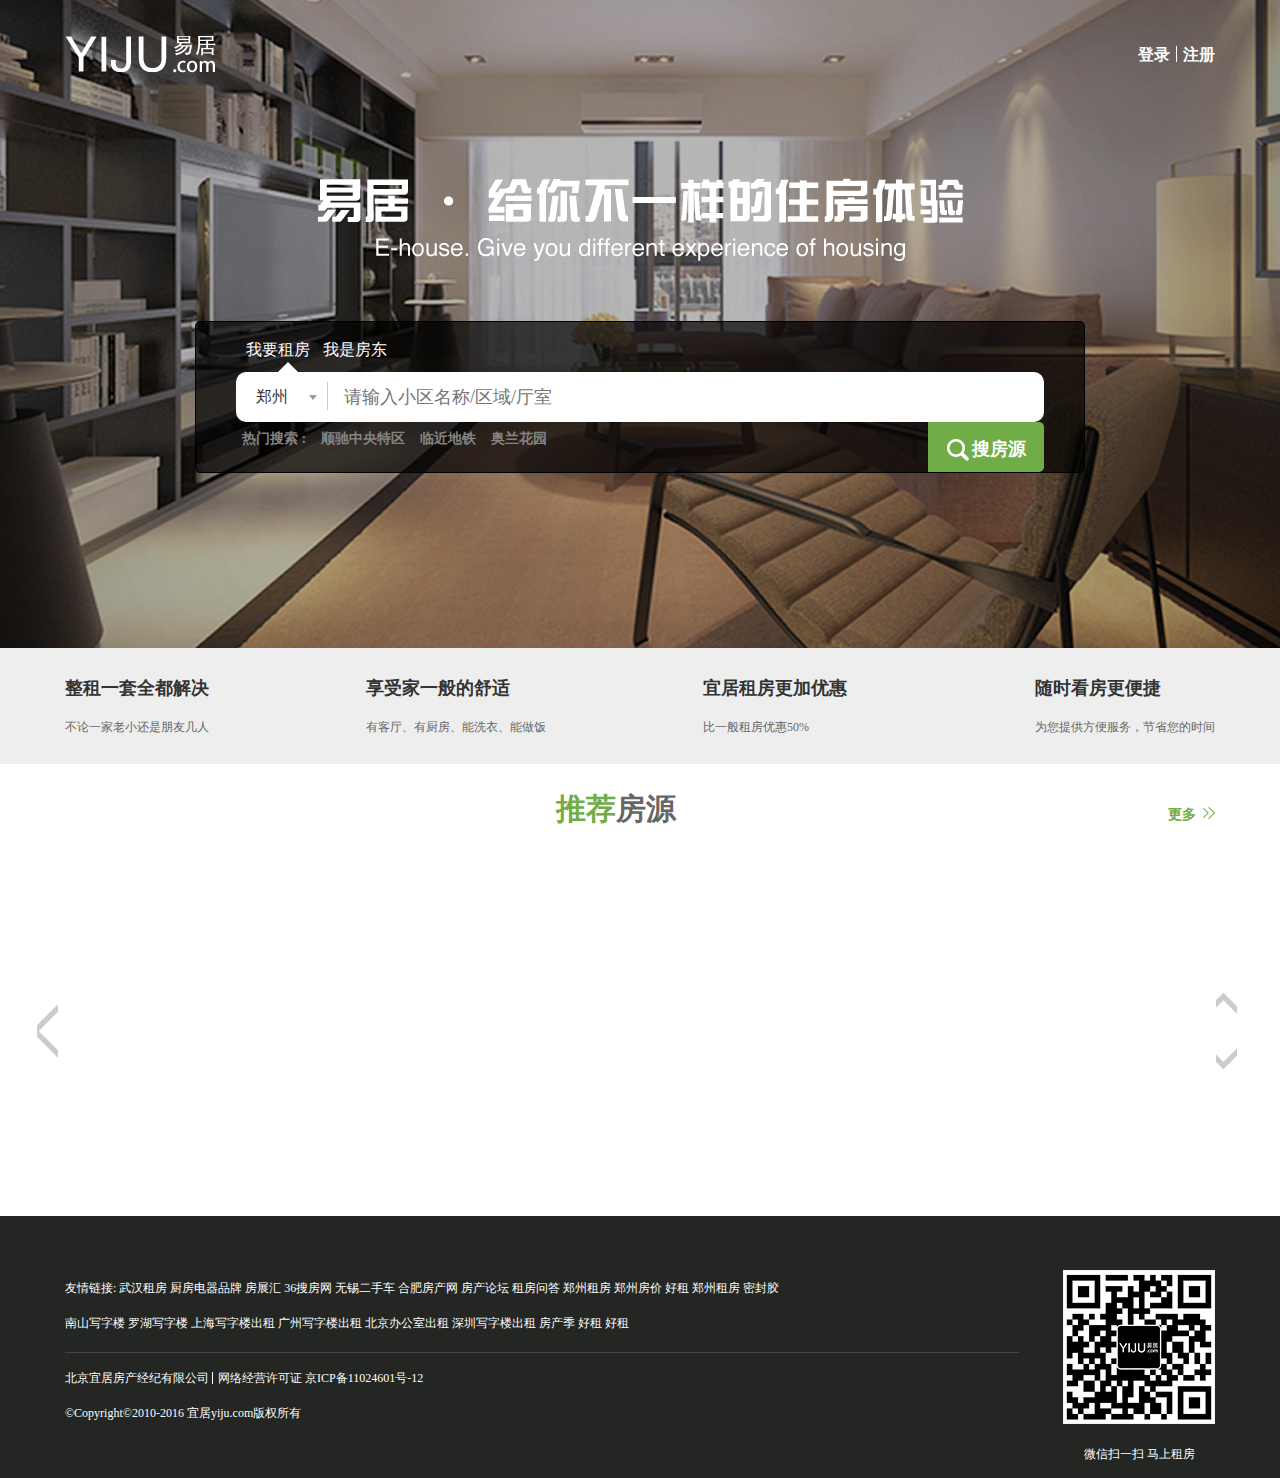
<file: yiju1.0-xiu/index.html>
<!DOCTYPE html>
<html>
<head>
    <meta charset="UTF-8">
    <title>yiju</title>
    <link rel="stylesheet" href="css/yiju-first.css">
    <link rel="stylesheet" href="css/common.css">



</head>
<body>
<div class="top">
    <div class="wrap">
        <div class="wrap-top f-clear">
            <i></i>
            <div class="wrap-top-r">
                <!--登录页面的跳转-->
                <a href="http://192.168.0.129/yiju1.0-xiu/register.html">登录</a>
                <s></s>

                <!--注册页面的跳转-->
                <a href="http://192.168.0.129/yiju1.0-xiu/login.html">注册</a>
            </div>
        </div>
        <div class="wrap-middle"></div>
        <div class="wrap-bottom">
            <div class="wrap-bottom-w">
                <div class="wrap-bottom-l ">
                    <a href="###" id="need">我要租房</a>
                    <a href="###" id="peed">我是房东</a>
                </div>
                <div id="rent">
                    <div class="sanjiao"></div>
                    <div class="wrap-bottom-m f-clear">

                        <div id="la">
                            <div id="pox">
                                <div id="shown">
                                    <span>郑州</span>
                                    <i></i>
                                </div>
                                <!--<div id="hidden">
                                    <p>许昌</p>
                                    <p>新乡</p>
                                    <p>洛阳</p>
                                    <p>开封</p>
                                    <p>新密</p>
                                </div>-->

                                <!--修改之后-->
                                <div id="hidden">
                                    <ul class="tit">
                                        <li class="city-first"><a href="###">热门城市</a></li>
                                        <li><a href="###">BCDFGF</a></li>
                                        <li><a href="###">JLNQST</a></li>
                                        <li id="city-last"><a href="###">WXYZ</a></li>
                                    </ul>
                                    <ul class="city">
                                        <li><a href="###">北京</a></li>
                                        <li><a href="###">上海</a></li>
                                        <li><a href="###">广州</a></li>
                                        <li><a href="###">深圳</a></li>
                                    </ul>
                                    <ul class="city">
                                        <li><a href="###">郑州</a></li>
                                        <li><a href="###">杭州</a></li>
                                    </ul>
                                </div>
                             </div>

                       </div>

                        <s></s>
                        <input type="text" value="" placeholder="请输入小区名称/区域/厅室"/>
                        <button class="but">
                            <i></i>
                            <a href="###">搜房源</a>
                        </button>
                    </div>
                </div>


                <div id="host">
                    <p class="green-sanjiao"></p>
                    <div class="green-block">
                        <a href="http://192.168.0.129/yiju1.0-xiu/yiju-rental.html">免费发布房源</a>
                    </div>
                </div>





                <div class="wrap-bottom-d">
                    <a href="###">热门搜索 :</a>
                    <a href="###">顺驰中央特区</a>
                    <a href="###">临近地铁</a>
                    <a href="###">奥兰花园</a>
                </div>
            </div>
        </div>
    </div>
</div>
<div class="middle">
    <div class="middle-wrap f-clear">
        <div class="middle-l common-block">
            <p class="common-topword">整租一套全都解决</p>
            <p>不论一家老小还是朋友几人</p>
        </div>
        <div class="middle-m common-block">
            <p class="common-topword">享受家一般的舒适</p>
            <p>有客厅、有厨房、能洗衣、能做饭</p>
        </div>
        <div class="middle-t common-block">
            <p class="common-topword">宜居租房更加优惠</p>
            <p>比一般租房优惠50%</p>
        </div>
        <div class="middle-r common-block">
            <p class="common-topword">随时看房更便捷</p>
            <p>为您提供方便服务，节省您的时间</p>
        </div>

    </div>
</div>
<div class="recommend f-clear">
    <div><span>推荐</span>房源
        <s class="more">
            <p>更多</p>
            <a href="http://192.168.0.129/yiju1.0-xiu/yiju-selection.html"></a>
        </s>
    </div>
</div>
<!--轮播-->
<div class="img-show">
    <div class="img-show-wrap f-clear">

        <!--左右按钮-->
        <span class="zuo"><p><a href="###">◇</a></p></span>
        <!--左右按钮-->
        <div id="banner">
            <ul class="img-wrap f-clear">


                <!--在js中插入标签之后HTML中的这些就可省略掉-->
              <!--  <li class="tu">
                    <div class="img-l pot img-common">
                        &lt;!&ndash;<i></i>&ndash;&gt;
                        <img src="img/shou-l.png" alt="" >

                        <p>顺驰中央特区</p>
                        <div>3室 2厅 1厨 1卫
                            <span>2850</span> 元/月

                        </div>

                    </div>
                </li>
                <li class="tu">
                    <div class="img-m pot img-common">

                        &lt;!&ndash;<i></i>&ndash;&gt;
                        &lt;!&ndash;换用img标签&ndash;&gt;
                        <img src="img/shou-m.png" alt="">
                        <p>顺驰中央特区</p>
                        <div>3室 2厅 1厨 1卫
                            <span>2850</span>
                            元/月
                        </div>

                    </div>
                </li>
                <li class="tu">
                    <div class="img-ml pot img-common" >

                        &lt;!&ndash;<i></i>&ndash;&gt;

                        <img src="img/shou-m1.png" alt="">
                        <p>顺驰中央特区</p>
                        <div>3室 2厅 1厨 1卫
                            <span>2850</span>
                            元/月
                        </div>


                    </div>
                </li>
                <li class="tu">
                    <div class="img-r pot img-common">

                       &lt;!&ndash; <i></i>&ndash;&gt;
                        <img src="img/shou-r.png" alt="">
                        <p>顺驰中央特区</p>
                        <div>3室 2厅 1厨 1卫
                            <span>2850</span>
                            元/月
                        </div>


                    </div>
                </li>

                <li class="tu">
                    <div class="img-l pot img-common">
                        &lt;!&ndash;<i></i>&ndash;&gt;
                        <img src="img/shou-l.png" alt="" >

                        <p>顺驰中央特区</p>
                        <div>3室 2厅 1厨 1卫
                            <span>2850</span> 元/月

                        </div>

                    </div>
                </li>
                <li class="tu">
                    <div class="img-m pot img-common">

                        &lt;!&ndash;<i></i>&ndash;&gt;
                        &lt;!&ndash;换用img标签&ndash;&gt;
                        <img src="img/shou-m.png" alt="">
                        <p>顺驰中央特区</p>
                        <div>3室 2厅 1厨 1卫
                            <span>2850</span>
                            元/月
                        </div>

                    </div>
                </li>
                <li class="tu">
                    <div class="img-ml pot img-common" >

                        &lt;!&ndash;<i></i>&ndash;&gt;

                        <img src="img/shou-m1.png" alt="">
                        <p>顺驰中央特区</p>
                        <div>3室 2厅 1厨 1卫
                            <span>2850</span>
                            元/月
                        </div>


                    </div>
                </li>
                <li class="tu">
                    <div class="img-r pot img-common">

                        &lt;!&ndash; <i></i>&ndash;&gt;
                        <img src="img/shou-r.png" alt="">
                        <p>顺驰中央特区</p>
                        <div>3室 2厅 1厨 1卫
                            <span>2850</span>
                            元/月
                        </div>


                    </div>
                </li>
                <li class="tu">
                    <div class="img-l pot img-common">
                        &lt;!&ndash;<i></i>&ndash;&gt;
                        <img src="img/shou-l.png" alt="" >

                        <p>顺驰中央特区</p>
                        <div>3室 2厅 1厨 1卫
                            <span>2850</span> 元/月

                        </div>

                    </div>
                </li>-->

             <!--   <li class="tu">
                    <div class="img-m pot img-common">

                        <i></i>

                        <img src="img/shou-m.png" alt="">
                        <p>顺驰中央特区</p>
                        <div>3室 2厅 1厨 1卫
                            <span>2850</span>
                            元/月
                        </div>

                    </div>
                </li>-->


            </ul>
        </div>
        <!--左右按钮-->
        <span class="you"><p><a href="###">◇</a></p></span>
        <!--左右按钮-->
    </div>
</div>
<!--轮播-->


<div class="bottom">
    <div class="bottom-wrap f-clear">
        <div class="bottom-l">
            <p class="friendship">
                <a href="###">友情链接:</a>
                <a href="###">武汉租房</a>
                <a href="###">厨房电器品牌</a>
                <a href="###">房展汇</a>
                <a href="###">36搜房网</a>
                <a href="###">无锡二手车</a>
                <a href="###">合肥房产网</a>
                <a href="###">房产论坛</a>
                <a href="###">租房问答</a>
                <a href="###">郑州租房</a>
                <a href="###">郑州房价</a>
                <a href="###">好租</a>
                <a href="###">郑州租房</a>
                <a href="###">密封胶</a>
            </p>
            <p class="friendship">
                <a href="###">南山写字楼</a>
                <a href="###">罗湖写字楼</a>
                <a href="###">上海写字楼出租</a>
                <a href="###">广州写字楼出租</a>
                <a href="###">北京办公室出租</a>
                <a href="###">深圳写字楼出租</a>
                <a href="###">房产季</a>
                <a href="###">好租</a>
                <a href="###">好租</a>
            </p>
            <s></s>
            <p class="friendship company">
                <a href="###">北京宜居房产经纪有限公司</a>
                <u></u>
                <a href="###">网络经营许可证 京ICP备11024601号-12</a>
            </p>
            <p class="friendship">
                <a href="###">©Copyright©2010-2016 宜居yiju.com版权所有</a>
            </p>
        </div>
        <div class="bottom-r">
         <!--   <i></i>-->
            <img src="img/二维码.png" alt="">
            <p>微信扫一扫 马上租房</p>
        </div>
    </div>
</div>





<script type="text/javascript" src="jquery库1.8.0%20.js"></script>
<script type="text/javascript" src="carousel.js"></script>
<script type="text/javascript" src="js/yiju-first.js"></script>
</body>
</html>
</file>
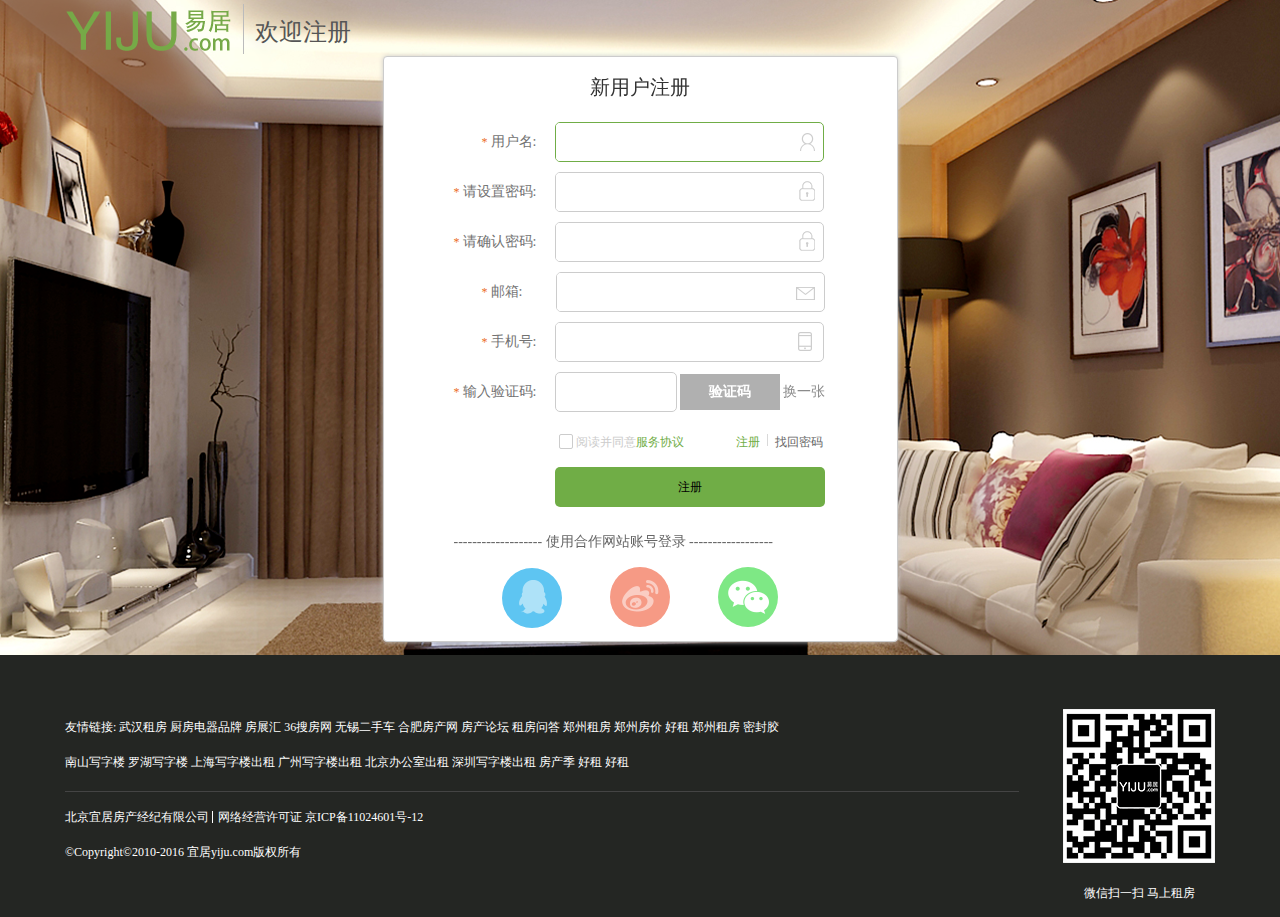
<file: yiju1.0-xiu/login.html>
<!DOCTYPE html>
<html>
<head>
    <meta charset="UTF-8">
    <title>login</title>
    <link rel="stylesheet" href="css/login.css">
    <link rel="stylesheet" href="css/common.css">
</head>
<body>


<div class="title">

    <div class="title-bg">


        <div class="title-center">
            <p class="title-top">
                <a href="###"></a>
                <s></s>
                <strong>欢迎注册</strong>
            </p>


<!--表单-->

            <form>
                <div class="popups">
                    <p class="user">新用户注册</p>
                    <ul class="user-name f-clear">
                        <li class="user-content">
                            <u>*</u>
                            <s>用户名:</s>
                        </li>
                        <li class="write-common">
                            <input type="text" name="lname" class="input-1" autocomplete="off" value="">
                            <i></i>
                        </li>
                    </ul>
                    <ul class="password  f-clear">
                        <li class="password-content">
                            <u>*</u>
                            <s>请设置密码:</s>
                        </li>
                        <li class="write-common">
                            <input type="password" class="input-2" name="lpassword" autocomplete="off" value="">
                            <i></i>
                        </li>
                    </ul>
                    <ul class="password  f-clear">
                        <li class="password-content">
                            <u>*</u>
                            <s>请确认密码:</s>
                        </li>
                        <li class="write-common change-color">
                            <input type="password" class="input-3" value="">
                            <i></i>
                        </li>
                    </ul>
                    <ul class="user-name f-clear">
                        <li class="user-content mail">
                            <u>*</u>
                            <s>邮箱:</s>
                        </li>
                        <li class="write-common">
                            <input type="text" class="input-4" name="lemail" value="">
                            <i id="mailbox"></i>
                        </li>
                    </ul>
                    <ul class="user-name f-clear">
                        <li class="user-content">
                            <u>*</u>
                            <s>手机号:</s>
                        </li>
                        <li class="write-common ">
                            <input type="text" class="input-5" name="lphone" value="">
                            <i id="phone"></i>
                        </li>
                    </ul>

                    <ul class="code">
                        <li class="password-content">
                            <u>*</u>
                            <s>输入验证码:</s>
                        </li>
                        <input type="text">
                        <b>验证码</b>
                        <a href="###">换一张</a>
                    </ul>
                    <ul class="agree f-clear">
                        <li class="blank">
                            <!-- <u>*</u>
                             <s>输入验证码:</s>-->
                        </li>
                        <li class="agree-text">
                            <i class=""><p></p></i>
                            <s>阅读并同意<span>服务协议</span></s>

                        </li>
                        <li class="again">
                            <a class="green" href="###">注册</a>
                            <s></s>
                            <a href="###">找回密码</a>
                        </li>
                    </ul>
                    <ul class="sub f-clear">
                        <li class="blank">
                            <!-- <u>*</u>
                             <s>输入验证码:</s>-->
                        </li>
                        <li>
                            <!--<button class="submit"><a href="###">注册</a></button>-->
                            <input type="button" class="submit" value="注册">
                        </li>

                    </ul>
                    <ul class="dashed">
                        <p>------------------- 使用合作网站账号登录 ------------------</p>
                    </ul>
                    <p class="medium">
                        <a class="qq" href="###"><i></i></a>
                        <a class="Sina" href="###"><i></i></a>
                        <a class="WeChat" href="###"><i></i></a>
                    </p>
                </div>

            </form>
        </div>


    </div>
</div>

<div class="bottom">
    <div class="bottom-wrap f-clear">
        <div class="bottom-l">
            <p class="friendship">
                <a href="###">友情链接:</a>
                <a href="###">武汉租房</a>
                <a href="###">厨房电器品牌</a>
                <a href="###">房展汇</a>
                <a href="###">36搜房网</a>
                <a href="###">无锡二手车</a>
                <a href="###">合肥房产网</a>
                <a href="###">房产论坛</a>
                <a href="###">租房问答</a>
                <a href="###">郑州租房</a>
                <a href="###">郑州房价</a>
                <a href="###">好租</a>
                <a href="###">郑州租房</a>
                <a href="###">密封胶</a>
            </p>
            <p class="friendship">
                <a href="###">南山写字楼</a>
                <a href="###">罗湖写字楼</a>
                <a href="###">上海写字楼出租</a>
                <a href="###">广州写字楼出租</a>
                <a href="###">北京办公室出租</a>
                <a href="###">深圳写字楼出租</a>
                <a href="###">房产季</a>
                <a href="###">好租</a>
                <a href="###">好租</a>
            </p>
            <s></s>
            <p class="friendship company">
                <a href="###">北京宜居房产经纪有限公司</a>
                <u></u>
                <a href="###">网络经营许可证 京ICP备11024601号-12</a>
            </p>
            <p class="friendship">
                <a href="###">©Copyright©2010-2016 宜居yiju.com版权所有</a>
            </p>
        </div>
        <div class="bottom-r">
            <!--   <i></i>-->
            <img src="img/二维码.png" alt="">
            <p>微信扫一扫 马上租房</p>
        </div>
    </div>
</div>

<!--弹出窗-->


<div class="overlay"></div>


    <div class="pop">
        <p>
            <a href="###" class="cha">×</a>
        </p>

        <p class="juzhong">
            <s></s>
            <em>恭喜您注册成功！</em>
        </p>

        <p class="juzhong">

            <!--a标签里面的href里面一定要写###，否则他会自己刷新页面-->
            <a href="###">马上登录</a>
            <a href="###"> >> </a>
        </p>


</div>




<script type="text/javascript" src="jquery库1.8.0%20.js"></script>
<script type="text/javascript" src="carousel.js"></script>
<script type="text/javascript" src="js/login.js"></script>
</body>
</html>
</file>
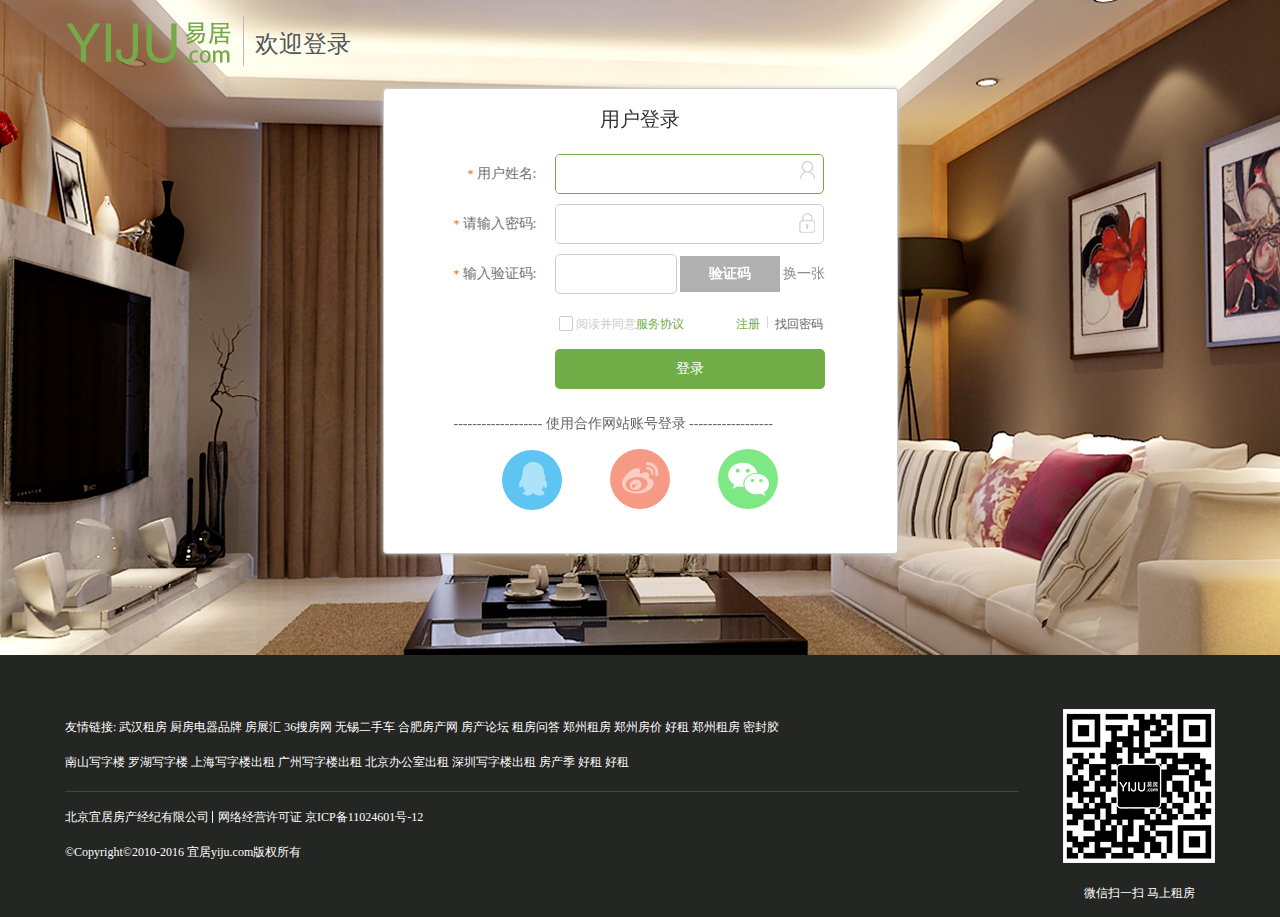
<file: yiju1.0-xiu/register.html>
<!DOCTYPE html>
<html>
<head>
    <meta charset="UTF-8">
    <title>register</title>
    <link rel="stylesheet" href="css/register.css">
    <link rel="stylesheet" href="css/common.css">



</head>
<body>

<div class="title">
    <div class="title-bg">
        <div class="title-center">
            <p class="title-top">
                <a href="###"></a>
                <s></s>
                <strong>欢迎登录</strong>
            </p>

    <!--表单-->
          <form>
            <div class="popups">
                <p class="user">用户登录</p>
                <ul class="user-name f-clear">
                    <li class="user-content">
                        <u>*</u>
                        <s>用户姓名:</s>
                    </li>
                    <li class="write-common">
                        <input type="text" name="lname" class="input-1" autocomplete="off" value="" >
                        <i></i>
                    </li>
                </ul>
                <ul class="password  f-clear">
                    <li class="password-content">
                        <u>*</u>
                        <s>请输入密码:</s>
                    </li>
                    <li class="write-common">
                        <input type="password" class="input-2" name="lpassword" autocomplete="off" value="" >
                        <i></i>
                    </li>
                </ul>
                <ul class="code">
                    <li class="password-content">
                        <u>*</u>
                        <s>输入验证码:</s>
                    </li>
                    <input type="text" value="">
                    <b>验证码</b>
                    <a href="###">换一张</a>
                </ul>
                <ul class="agree f-clear">
                    <li class="blank">
                       <!-- <u>*</u>
                        <s>输入验证码:</s>-->
                    </li>
                    <li class="agree-text">
                        <i class=""><p href="###"></p></i>
                        <s>阅读并同意<span>服务协议</span></s>

                    </li>
                    <li class="again">
                        <a class="green" href="###">注册</a>
                        <s></s>
                        <a href="###">找回密码</a>
                    </li>
                </ul>
                <ul class="sub f-clear">
                    <li class="blank">
                        <!-- <u>*</u>
                         <s>输入验证码:</s>-->
                    </li>
                    <li>
                        <input type="button" class="submit" value="登录">
                        <!--button标签在form表单中会自动提交数据，所以要使用input-->
                    </li>

                </ul>
                <ul class="dashed">
                    <p>------------------- 使用合作网站账号登录 ------------------</p>
                    <!--<li class="dashed-line">-&#45;&#45;&#45;&#45;&#45;&#45;&#45;&#45;&#45;&#45;&#45;&#45;&#45;&#45;&#45;&#45;&#45;&#45;&#45;&#45;</li>
                    <li class="comp">使用合作网站账号登录</li>
                    <li class="dashed-line">-&#45;&#45;&#45;&#45;&#45;&#45;&#45;&#45;&#45;&#45;&#45;&#45;&#45;&#45;&#45;&#45;&#45;&#45;&#45;&#45;</li>-->

                </ul>
               <p class="medium">
                   <a class="qq" href="http://openapi.qzone.qq.com/oauth/qzoneoauth_authorize?oauth_consumer_key=222011&oauth_token=3808360533926776399&oauth_callback=http%3A%2F%2Fwww.paidai.com%2Fuser%2Foauth_qq.php%3Fstep%3D4%26secret%3DFJn3ARmikFQWfpMD"><i></i></a>
                   <a class="Sina" href="http://www.weibo.com/?c=spr_sinamkt_buy_yinsu_weibo_t102#_loginLayer_1476167492344"><i></i></a>
                   <a class="WeChat" href="https://wx.qq.com/"><i></i></a>
               </p>
            </div>
        </form>
<!--表单-->

        </div>

    </div>
</div>
<div class="bottom">
    <div class="bottom-wrap f-clear">
        <div class="bottom-l">
            <p class="friendship">
                <a href="###">友情链接:</a>
                <a href="###">武汉租房</a>
                <a href="###">厨房电器品牌</a>
                <a href="###">房展汇</a>
                <a href="###">36搜房网</a>
                <a href="###">无锡二手车</a>
                <a href="###">合肥房产网</a>
                <a href="###">房产论坛</a>
                <a href="###">租房问答</a>
                <a href="###">郑州租房</a>
                <a href="###">郑州房价</a>
                <a href="###">好租</a>
                <a href="###">郑州租房</a>
                <a href="###">密封胶</a>
            </p>
            <p class="friendship">
                <a href="###">南山写字楼</a>
                <a href="###">罗湖写字楼</a>
                <a href="###">上海写字楼出租</a>
                <a href="###">广州写字楼出租</a>
                <a href="###">北京办公室出租</a>
                <a href="###">深圳写字楼出租</a>
                <a href="###">房产季</a>
                <a href="###">好租</a>
                <a href="###">好租</a>
            </p>
            <s></s>
            <p class="friendship company">
                <a href="###">北京宜居房产经纪有限公司</a>
                <u></u>
                <a href="###">网络经营许可证 京ICP备11024601号-12</a>
            </p>
            <p class="friendship">
                <a href="###">©Copyright©2010-2016 宜居yiju.com版权所有</a>
            </p>
        </div>
        <div class="bottom-r">
            <!--   <i></i>-->
            <img src="img/二维码.png" alt="">
            <p>微信扫一扫 马上租房</p>
        </div>
    </div>
</div>






<script type="text/javascript" src="jquery库1.8.0%20.js"></script>
<script type="text/javascript" src="carousel.js"></script>
<script type="text/javascript" src="js/register.js"></script>
</body>
</html>
</file>
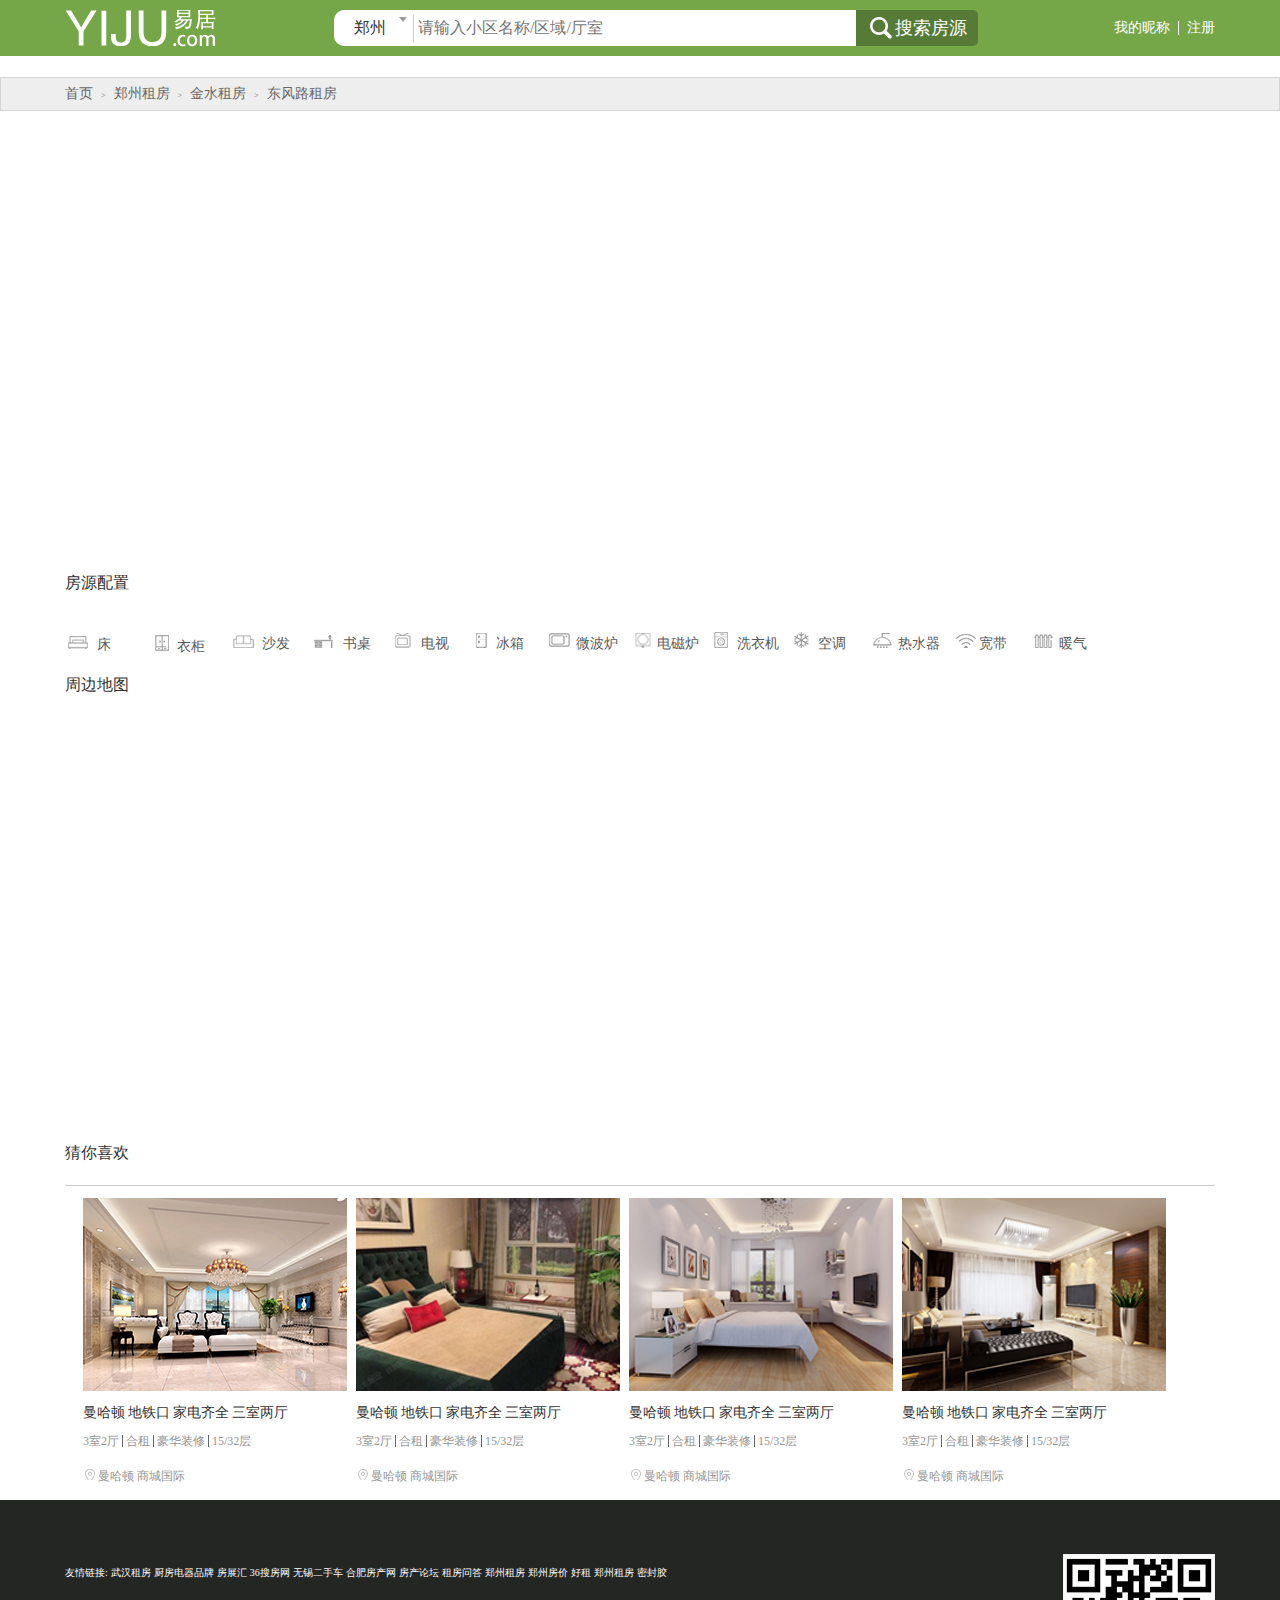
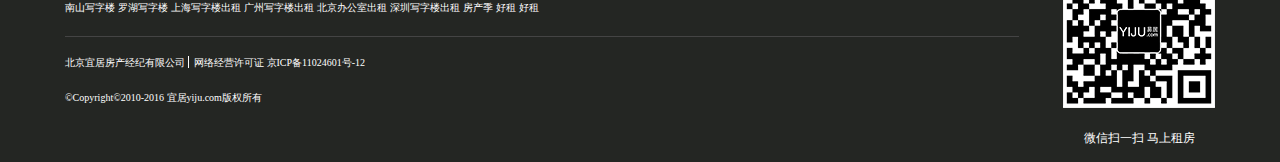
<file: yiju1.0-xiu/yiju-details.html>
<!DOCTYPE html>
<html>
<head>
    <meta charset="UTF-8">
    <title>second</title>
    <link rel="stylesheet" href="css/yiju-details.css">
    <link rel="stylesheet" href="css/common.css">


<!--引入地图-->
    <script type="text/javascript" src="http://api.map.baidu.com/api?v=2.0&ak=H4SEQbqnpfgshrEGPzbEnnCINCFxXRbz"></script>


</head>
<body>

<div class="nav">

    <div class="nav-wrap f-clear">
        <i><a href="http://192.168.0.129/yiju1.0-xiu/yiju-1.html"></a></i>
        <div class="search f-clear">
            <div id="la">
                <div id="pox">
                    <div id="shown">
                        <span>郑州</span>
                        <i></i>
                    </div>

                    <div id="hidden">
                        <ul class="tit">
                            <li class="city-first"><a href="###">热门城市</a></li>
                            <li><a href="###">BCDFGF</a></li>
                            <li><a href="###">JLNQST</a></li>
                            <li id="city-last"><a href="###">WXYZ</a></li>
                        </ul>
                        <ul class="city">
                            <li><a href="###">北京</a></li>
                            <li><a href="###">上海</a></li>
                            <li><a href="###">广州</a></li>
                            <li><a href="###">深圳</a></li>
                        </ul>
                        <ul class="city">
                            <li><a href="###">郑州</a></li>
                            <li><a href="###">杭州</a></li>
                        </ul>
                    </div>
                </div>

            </div>



            <s></s>
            <input type="text" value="" placeholder="请输入小区名称/区域/厅室">
            <button class="nav-search">
                <i></i>
                <u>搜索房源</u>
            </button>

        </div>







        <!--头部输入框*****************-->

        <p class="enter">
            <a href="###">我的昵称</a>
            <s></s>
            <a href="###">注册</a>
        </p>
    </div>

</div>


<div class="blank"></div>
<div class="page">
    <div class="page-wrap">
        <a href="###">首页</a>
        <s> > </s>
        <a href="###">郑州租房</a>
        <s> > </s>
        <a href="###">金水租房</a>
        <s> > </s>
        <a href="###">东风路租房</a>
    </div>
</div>
<div class="blank"></div>
<div class="exhibition">
    <!--<div class="exhibition-wrap f-clear">
        <div class="exhibition-l">
            <i></i>
            <p>
                <a class="la" href="###"></a>
                <a class="lb" href="###"></a>
                <a class="lc" href="###"></a>
                <a class="ld" href="###"></a>
            </p>
        </div>
        <div class="exhibition-r">
            <p class="exhibition-r-title">
                <a href="###">如园稀缺观山观景房</a>
                <a href="###">空房出租</a>
                <a href="###">首次入住</a>
            </p>
            <p class="rental">租金:
                <span>2800</span>
                <s>元/月</s>
            </p>
            <p class="area">
                <span>面积：<s>288m<sup>2</sup></s></span>
                <span>户型：<s>4室2厅</s></span>

            </p>
            <p class="area">
                <span  id="towards">朝向：<s>南北</s></span>
                <span>装修：<s>精装修</s></span>
            </p>
            <p class="area">
                <span id="way">租金压付：<s>压1付12</s></span>
                <span>租赁方式：<s>整租</s></span>
            </p>
            <p  class="feature">
                <i>特色:</i>
                <i>随时看房</i>
                <i>首次出租</i>
                <i>空房出租</i>
                <i>电梯房</i>
            </p>
            <p class="address">
                <i>地址: </i>
                <i>康平路与永平路交汇处向北200米郑东商业中心</i>
            </p>
            <u></u>
            <div class="phone f-clear">
                <p class="contacts">
                    <a class="tel" href="###"></a>
                    <a class="num"  href="###">13027545499</a>
                    <a class="num" href="###">李先生</a>
                </p>
                <p class="s-collect">
                    <a class="star" href="###"></a>
                    <a class="collect" href="###">收藏</a>
                </p>
                <p class="b-share">
                    <a class="book" href="###"></a>
                    <a class="share" href="###">分享</a>
                </p>
            </div>
        </div>
    </div>-->
</div>
<div class="deploy">
    <div class="deploy-wrap">
        <p>房源配置</p>
        <s></s>
        <ul class="deploy-content f-clear">
            <li class="">
                <i class="bed"></i>
                <a class="common-a" href="###">床</a>
            </li>
            <li>
                <i class="chest"></i>
                <a class="common-a" href="###">衣柜</a>
            </li>
            <li>
                <i class="sofa"></i>
                <a class="common-a" href="###">沙发</a>
            </li>
            <li>
                <i class="desk"></i>
                <a class="common-a" href="###">书桌</a>
            </li>
            <li>
                <i class="tv"></i>
                <a class="common-a" href="###">电视</a>
            </li>
            <li>
                <i class="fridge"></i>
                <a class="common-a" href="###">冰箱</a>
            </li>
            <li>
                <i class="oven"></i>
                <a class="common-a" href="###">微波炉</a>
            </li>
            <li>
                <i class="cooker"></i>
                <a class="common-a" href="###">电磁炉</a>
            </li>
            <li>
                <i class="washer"></i>
                <a class="common-a" href="###">洗衣机</a>
            </li>
            <li>
                <i class="air"></i>
                <a class="common-a" href="###">空调</a>
            </li>
            <li>
                <i class="heater"></i>
                <a class="common-a" href="###">热水器</a>
            </li>
            <li>
                <i class="wifi"></i>
                <a class="common-a" href="###">宽带</a>
            </li>
            <li>
                <i class="hot"></i>
                <a class="common-a" href="###">暖气</a>
            </li>
        </ul>
        <p>周边地图</p>
    </div>

</div>

<!--引入地图-->
<div  class="map" id="allmap">

   <!-- <a href="###"></a>
-->

</div>
<div class="guess">
    <p>猜你喜欢</p>
    <s></s>
</div>
<div class="like">
    <div class="like-wrap f-clear">
        <ul class="light">
            <i></i>
            <li class="light-text">
                <a href="###">曼哈顿</a>
                <a href="###">地铁口</a>
                <a href="###">家电齐全</a>
                <a href="###">三室两厅</a>
            </li>
            <li class="house">
                <a href="###">3室2厅</a>
                <s></s>
                <a href="###">合租</a>
                <s></s>
                <a href="###">豪华装修</a>
                <s></s>
                <a href="###">15/32层</a>
            </li>
            <li class="coord">
                <i></i>
                <a href="###">曼哈顿</a>
                <a href="###">商城国际</a>
            </li>
        </ul>
        <ul class="light">
            <i id="详情6"></i>
            <li class="light-text">
                <a href="###">曼哈顿</a>
                <a href="###">地铁口</a>
                <a href="###">家电齐全</a>
                <a href="###">三室两厅</a>
            </li>
            <li class="house">
                <a href="###">3室2厅</a>
                <s></s>
                <a href="###">合租</a>
                <s></s>
                <a href="###">豪华装修</a>
                <s></s>
                <a href="###">15/32层</a>
            </li>
            <li class="coord">
                <i></i>
                <a href="###">曼哈顿</a>
                <a href="###">商城国际</a>
            </li>
        </ul>
        <ul class="light">
            <i id="详情7"></i>
            <li class="light-text">
                <a href="###">曼哈顿</a>
                <a href="###">地铁口</a>
                <a href="###">家电齐全</a>
                <a href="###">三室两厅</a>
            </li>
            <li class="house">
                <a href="###">3室2厅</a>
                <s></s>
                <a href="###">合租</a>
                <s></s>
                <a href="###">豪华装修</a>
                <s></s>
                <a href="###">15/32层</a>
            </li>
            <li class="coord">
                <i></i>
                <a href="###">曼哈顿</a>
                <a href="###">商城国际</a>
            </li>
        </ul>
        <ul class="light">
            <i id="详情8"></i>
            <li class="light-text">
                <a href="###">曼哈顿</a>
                <a href="###">地铁口</a>
                <a href="###">家电齐全</a>
                <a href="###">三室两厅</a>
            </li>
            <li class="house">
                <a href="###">3室2厅</a>
                <s></s>
                <a href="###">合租</a>
                <s></s>
                <a href="###">豪华装修</a>
                <s></s>
                <a href="###">15/32层</a>
            </li>
            <li class="coord">
                <i ></i>
                <a href="###">曼哈顿</a>
                <a href="###">商城国际</a>
            </li>
        </ul>
    </div>
</div>
<div class="bottom">
    <div class="bottom-wrap f-clear">
        <div class="bottom-l">
            <p class="friendship">
                <a href="###">友情链接:</a>
                <a href="###">武汉租房</a>
                <a href="###">厨房电器品牌</a>
                <a href="###">房展汇</a>
                <a href="###">36搜房网</a>
                <a href="###">无锡二手车</a>
                <a href="###">合肥房产网</a>
                <a href="###">房产论坛</a>
                <a href="###">租房问答</a>
                <a href="###">郑州租房</a>
                <a href="###">郑州房价</a>
                <a href="###">好租</a>
                <a href="###">郑州租房</a>
                <a href="###">密封胶</a>
            </p>
            <p class="friendship">
                <a href="###">南山写字楼</a>
                <a href="###">罗湖写字楼</a>
                <a href="###">上海写字楼出租</a>
                <a href="###">广州写字楼出租</a>
                <a href="###">北京办公室出租</a>
                <a href="###">深圳写字楼出租</a>
                <a href="###">房产季</a>
                <a href="###">好租</a>
                <a href="###">好租</a>
            </p>
            <s></s>
            <p class="friendship company">
                <a href="###">北京宜居房产经纪有限公司</a>
                <u></u>
                <a href="###">网络经营许可证 京ICP备11024601号-12</a>
            </p>
            <p class="friendship">
                <a href="###">©Copyright©2010-2016 宜居yiju.com版权所有</a>
            </p>
        </div>
        <div class="bottom-r">
            <i></i>
            <p>微信扫一扫 马上租房</p>
        </div>
    </div>
</div>







<script type="text/javascript" src="jquery库1.8.0%20.js"></script>
<script type="text/javascript" src="js/yiju-details.js"></script>
</body>
</html>
</file>
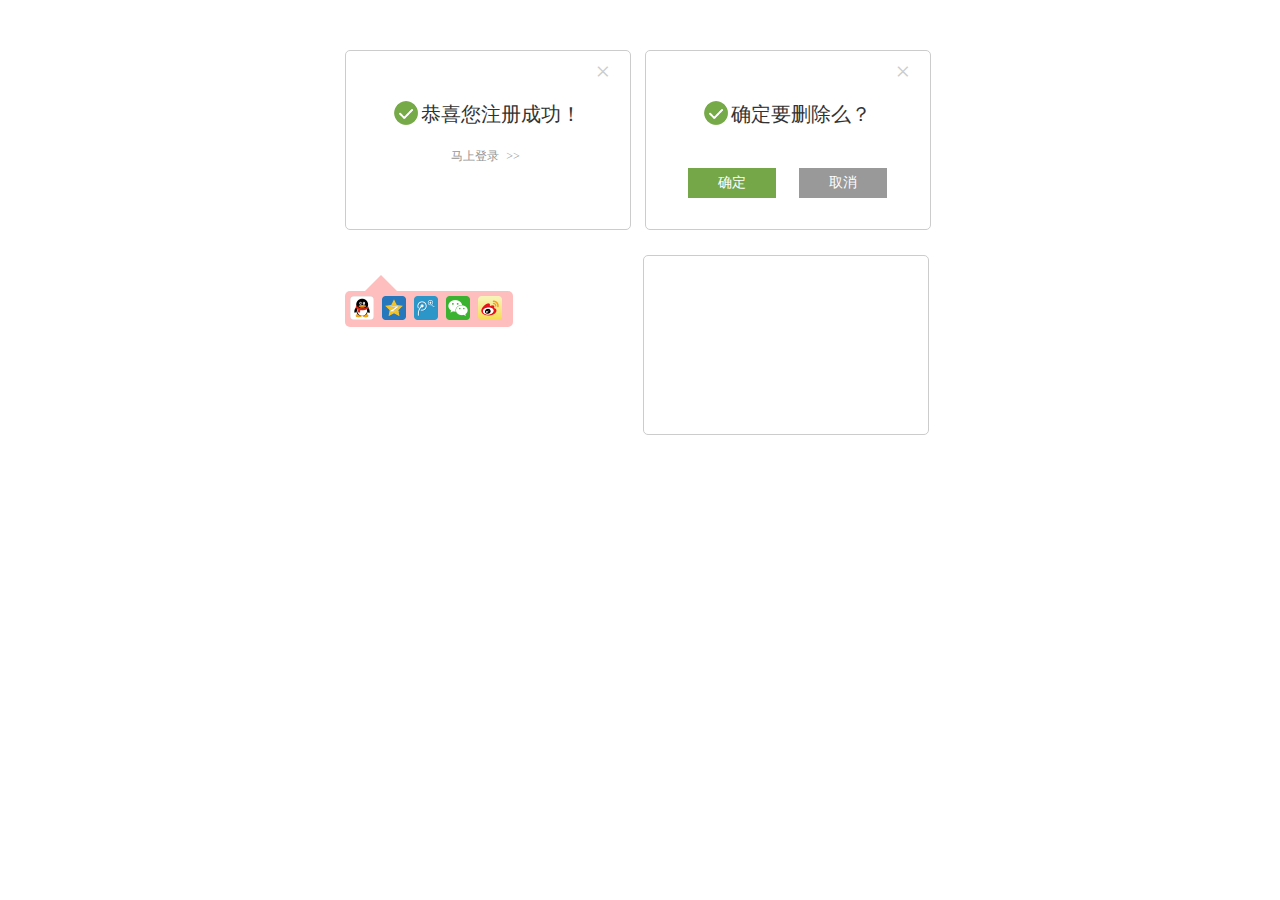
<file: yiju1.0-xiu/yiju-pop-window.html>
<!DOCTYPE html>
<html>
<head>
    <meta charset="UTF-8">
    <title>yiju-pop-window</title>
    <link rel="stylesheet" href="css/pop-window.css">
    <link rel="stylesheet" href="css/common.css">

</head>
<body>

<div class="pop">
    <div class="pop-window">
      <div class="pop-center">
          <ul class="pop-top f-clear">
              <li class="pop-t">
                  <p>
                      <i class="cha">×</i>
                  </p>
                  <p class="juzhong">
                      <s></s>
                      <em>恭喜您注册成功！</em>
                  </p>
                  <p class="juzhong">
                      <a href="">马上登录</a>
                      <a href="###"> >> </a>
                  </p>
              </li>
              <li class="pop-r">
                  <p>
                      <i class="cha">×</i>
                  </p>
                  <p class="juzhong">
                      <s></s>
                      <em>确定要删除么？</em>
                  </p>

                  <p class="juzhong block">
                      <a class="bg1" href="###">确定</a>
                      <a class="bg2" href="###">取消</a>
                  </p>
              </li>
          </ul>

          <ul class="pop-bottom f-clear">
              <li id="pop-b">
                  <p class="sanjiao"></p>
                  <p class="link">
                      <i class="qq"></i>
                      <i class="kong"></i>
                      <i class="tengxun"></i>
                      <i class="weixin"></i>
                      <i class="sina"></i>
                  </p>
              </li>
              <li class="">

              </li>
          </ul>

      </div>
    </div>
</div>











<script type="text/javascript" src="jquery库1.8.0%20.js"></script>
<script type="text/javascript" src="carousel.js"></script>
<script type="text/javascript" src="js/pop-window.js"></script>


</body>
</html>
</file>
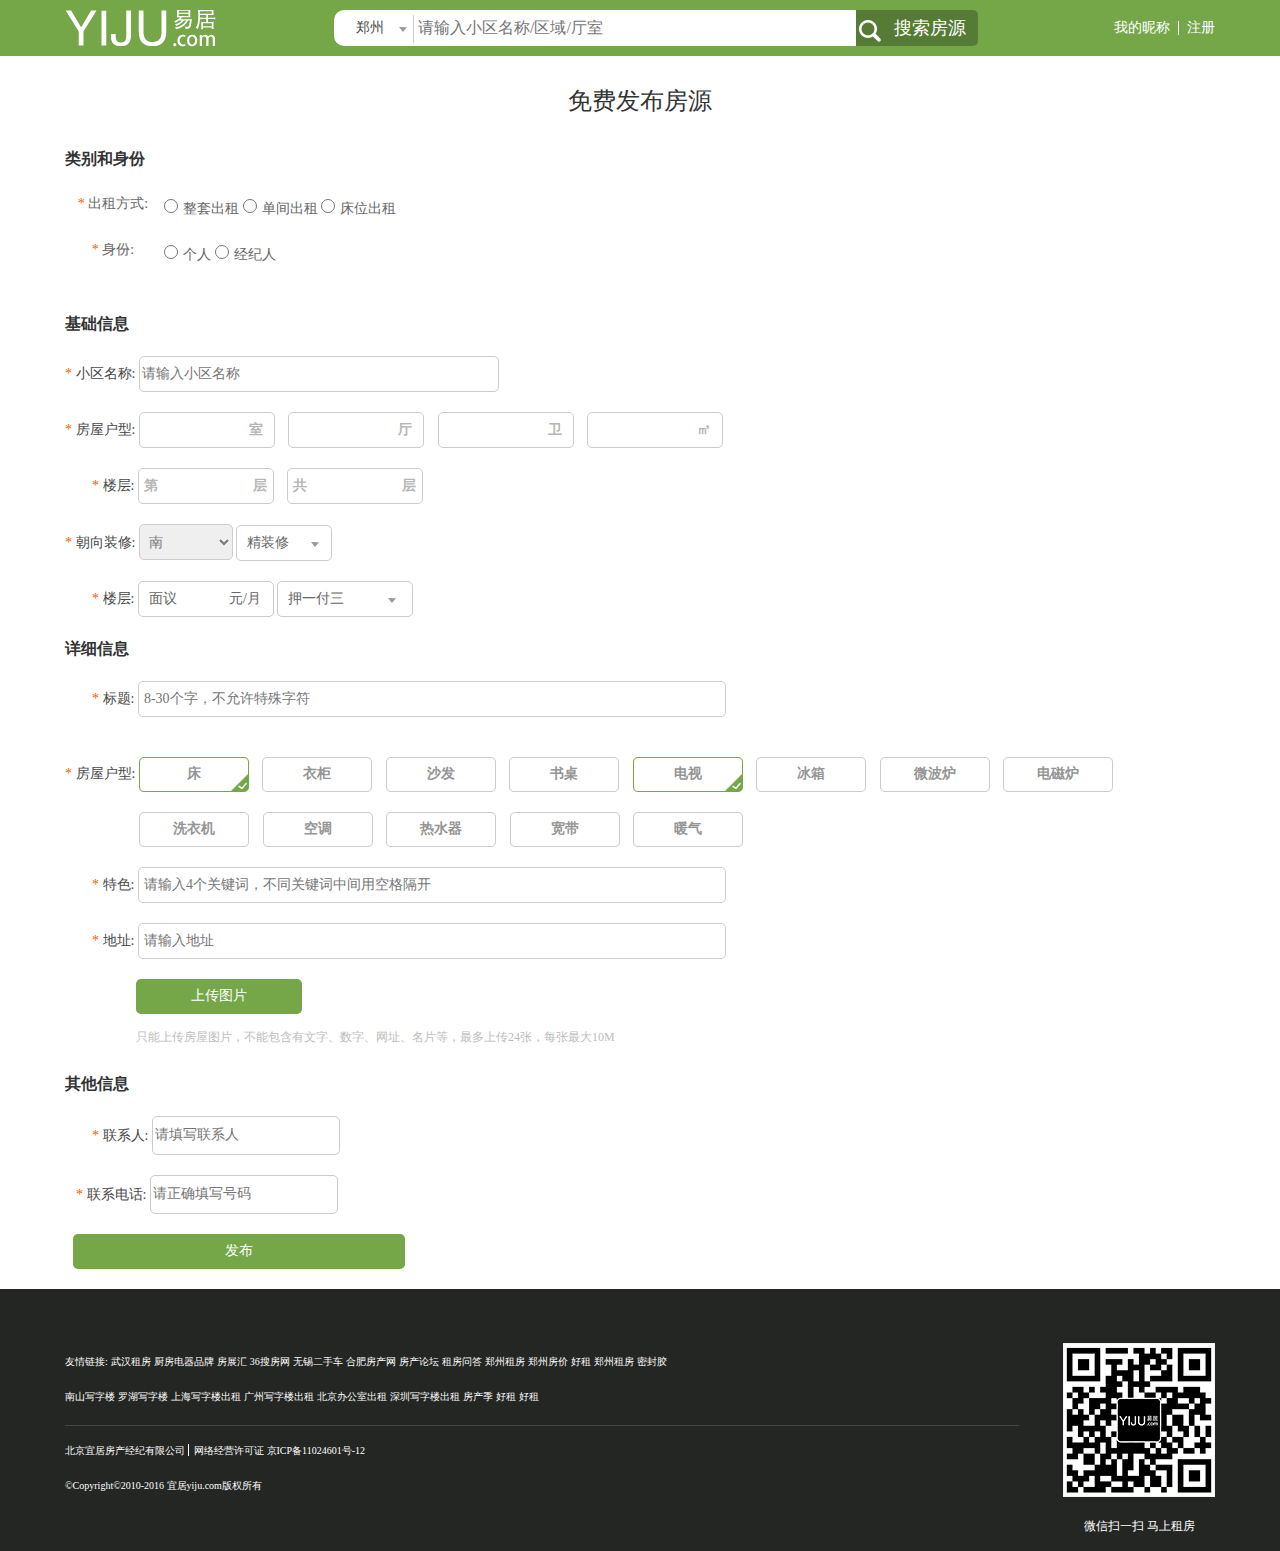
<file: yiju1.0-xiu/yiju-rental.html>
<!DOCTYPE html>
<html>
<head>
    <meta charset="UTF-8">
    <title>yiju-sixth</title>
    <link rel="stylesheet" href="css/yiju-rental.css">
    <link rel="stylesheet" href="css/common.css">
</head>
<body>




<div class="nav">

    <div class="nav-wrap f-clear">
        <i></i>
        <div class="search f-clear">
            <div id="la">
                <div id="pox">
                    <div id="shown">
                        <span id="shown-s">郑州</span>
                        <i></i>
                    </div>

                    <div id="hidden">
                        <ul class="tit">
                            <li class="city-first"><a href="###">热门城市</a></li>
                            <li><a href="###">BCDFGF</a></li>
                            <li><a href="###">JLNQST</a></li>
                            <li id="city-last"><a href="###">WXYZ</a></li>
                        </ul>
                        <ul class="city">
                            <li><a href="###">北京</a></li>
                            <li><a href="###">上海</a></li>
                            <li><a href="###">广州</a></li>
                            <li><a href="###">深圳</a></li>
                        </ul>
                        <ul class="city">
                            <li><a href="###">郑州</a></li>
                            <li><a href="###">杭州</a></li>
                        </ul>
                    </div>
                </div>

            </div>



            <s></s>
            <input type="text" value="" placeholder="请输入小区名称/区域/厅室">
            <button class="nav-search">
                <i></i>
                <u>搜索房源</u>
            </button>

        </div>







        <!--头部输入框*****************-->

        <p class="enter">
            <a href="###">我的昵称</a>
            <s></s>
            <a href="###">注册</a>
        </p>
    </div>

</div>


<div class="publish">
    <div>免费发布房源</div>
</div>

<div class="sort">
    <h2>类别和身份</h2>
    <ul class="f-clear">
        <li class="f-clear">
            <sup>
                <s class="star">*</s>
                <a href="###">出租方式:</a>
            </sup>

         <!--
            &lt;!&ndash;<sup>
                <u class="radio"></u>
                <a href="###">整套出租</a>
            </sup>&ndash;&gt;

            <sup>
               &lt;!&ndash; <i class="circle"></i>
                <a href="###">单间出租</a>&ndash;&gt;

            </sup>
            <sup>
               &lt;!&ndash; <i class="circle"></i>
                <a href="###">床位出租</a>&ndash;&gt;

            </sup>
-->
            <!--单选框-->
            <div class="single">
                <input type="radio" name="s" value="" >整套出租
                <input type="radio" name="s" value="" >单间出租
                <input type="radio" name="s" value="" >床位出租
            </div>







        </li>
        <li>
            <sup>
                <s class="star">*</s>
                <a href="###">身份:</a>
            </sup>
           <!-- <sup>
                <u class="radio"></u>
                <a href="###">个人</a>
            </sup>
            <sup>
                <i class="circle"></i>
                <a href="###">经纪人</a>
            </sup>-->
            <div class="single">
                <input type="radio" name="c" value="" >个人
                <input type="radio" name="c" value="" >经纪人
            </div>




        </li>
    </ul>

</div>
<div class="basis">
    <h2>基础信息</h2>
    <span>
        <em>*</em>
        小区名称:
        <input class="xiaoqu-name" type="text" placeholder="请输入小区名称">
    </span>
    <span>
         <em>*</em>
         房屋户型:
        <b><input class="shi" type="text" placeholder="">室</b>
        <b><input class="shi" type="text" placeholder="">厅</b>
        <b><input class="shi" type="text" placeholder="">卫</b>
        <b><input class="shi" type="text" placeholder="">㎡</b>
    </span>
    <span id="ceng">
         <em>*</em>
         楼层:
        <b>第<input class="floor" type="text" placeholder="">层</b>
        <b>共<input class="floor" type="text" placeholder="">层</b>
    </span>
    <span class="towards">
         <em>*</em>
         朝向装修:
        
        <!--<u class="nan">
            <s>南</s><i class="down"></i>
        </u>-->

        <select name="direction" id="op">
            <option selected >南</option>
            <option >东</option>
            <option >北</option>
            <option >西</option>
        </select>


        <u  class="nan"><s>精装修</s><i class="down"></i></u>
    </span>
    <span id="ceng">
         <em>*</em>
         楼层:
         <u class="dollar"><s>面议</s><i>元/月</i></u>
        <u class="dollar"><s>押一付三</s><i class="down dollar-down"></i></u>
    </span>
</div>
<div class="details">
    <h2>详细信息</h2>
     <span id="ceng" class="details-wrap">
         <em>*</em>
         标题:
        <input type="text" placeholder="8-30个字，不允许特殊字符">
    </span>
     <span class="furniture">
         <em>*</em>
         房屋户型:
        <strong class="green"><a href="###">床</a></strong>
        <strong><a href="###">衣柜</a></strong>
        <strong><a href="###">沙发</a></strong>
        <strong><a href="###">书桌</a></strong>
        <strong class="green"><a href="###">电视</a></strong>
        <strong><a href="###">冰箱</a></strong>
        <strong><a href="###">微波炉</a></strong>
        <strong><a href="###">电磁炉</a></strong>
        <strong class="align"><a href="###">洗衣机</a></strong>
        <strong><a href="###">空调</a></strong>
        <strong><a href="###">热水器</a></strong>
        <strong><a href="###">宽带</a></strong>
        <strong><a href="###">暖气</a></strong>
    </span>
     <span id="ceng" class="details-wrap">
         <em>*</em>
         特色:
        <input type="text" placeholder="请输入4个关键词，不同关键词中间用空格隔开">
    </span>
     <span id="ceng" class="details-wrap">
         <em>*</em>
         地址:
        <input type="text" placeholder="请输入地址">
    </span>
    <div class="send"><a href="###">上传图片</a></div>
    <div class="send-text">只能上传房屋图片，不能包含有文字、数字、网址、名片等，最多上传24张，每张最大10M</div>
<div class="else-mess">
    <h2>其他信息</h2>
     <span id="ceng">
         <em>*</em>
         联系人:
        <input class="linkman" type="text" placeholder="请填写联系人">
    </span>
    <span class="towards num">
         <em>*</em>
         联系电话:
        <input class="linkman" type="text" placeholder="请正确填写号码">
    </span>
    <p class="issue"><a href="###">发布</a></p>
</div>


</div>



<!--**************-->



<div class="bottom">
    <div class="bottom-wrap f-clear">
        <div class="bottom-l">
            <p class="friendship">
                <a href="###">友情链接:</a>
                <a href="###">武汉租房</a>
                <a href="###">厨房电器品牌</a>
                <a href="###">房展汇</a>
                <a href="###">36搜房网</a>
                <a href="###">无锡二手车</a>
                <a href="###">合肥房产网</a>
                <a href="###">房产论坛</a>
                <a href="###">租房问答</a>
                <a href="###">郑州租房</a>
                <a href="###">郑州房价</a>
                <a href="###">好租</a>
                <a href="###">郑州租房</a>
                <a href="###">密封胶</a>
            </p>
            <p class="friendship">
                <a href="###">南山写字楼</a>
                <a href="###">罗湖写字楼</a>
                <a href="###">上海写字楼出租</a>
                <a href="###">广州写字楼出租</a>
                <a href="###">北京办公室出租</a>
                <a href="###">深圳写字楼出租</a>
                <a href="###">房产季</a>
                <a href="###">好租</a>
                <a href="###">好租</a>
            </p>
            <s></s>
            <p class="friendship company">
                <a href="###">北京宜居房产经纪有限公司</a>
                <u></u>
                <a href="###">网络经营许可证 京ICP备11024601号-12</a>
            </p>
            <p class="friendship">
                <a href="###">©Copyright©2010-2016 宜居yiju.com版权所有</a>
            </p>
        </div>
        <div class="bottom-r">
            <i></i>
            <p>微信扫一扫 马上租房</p>
        </div>
    </div>
</div>


<!--弹出层-->


<div class="overlay"></div>

    <div class="pop">
        <p>
            <button class="cha">×</button>
        </p>
        <p class="juzhong">
            <s></s>
            <em>房源发布成功</em>
        </p>

        <p class="juzhong block">
            <a class="bga" href="###">确定</a>
            <a class="bgb" href="###">取消</a>
        </p>

</div>


<script type="text/javascript" src="jquery库1.8.0%20.js"></script>
<script type="text/javascript" src="js/yiju-rental.js"></script>
</body>
</html>
</file>
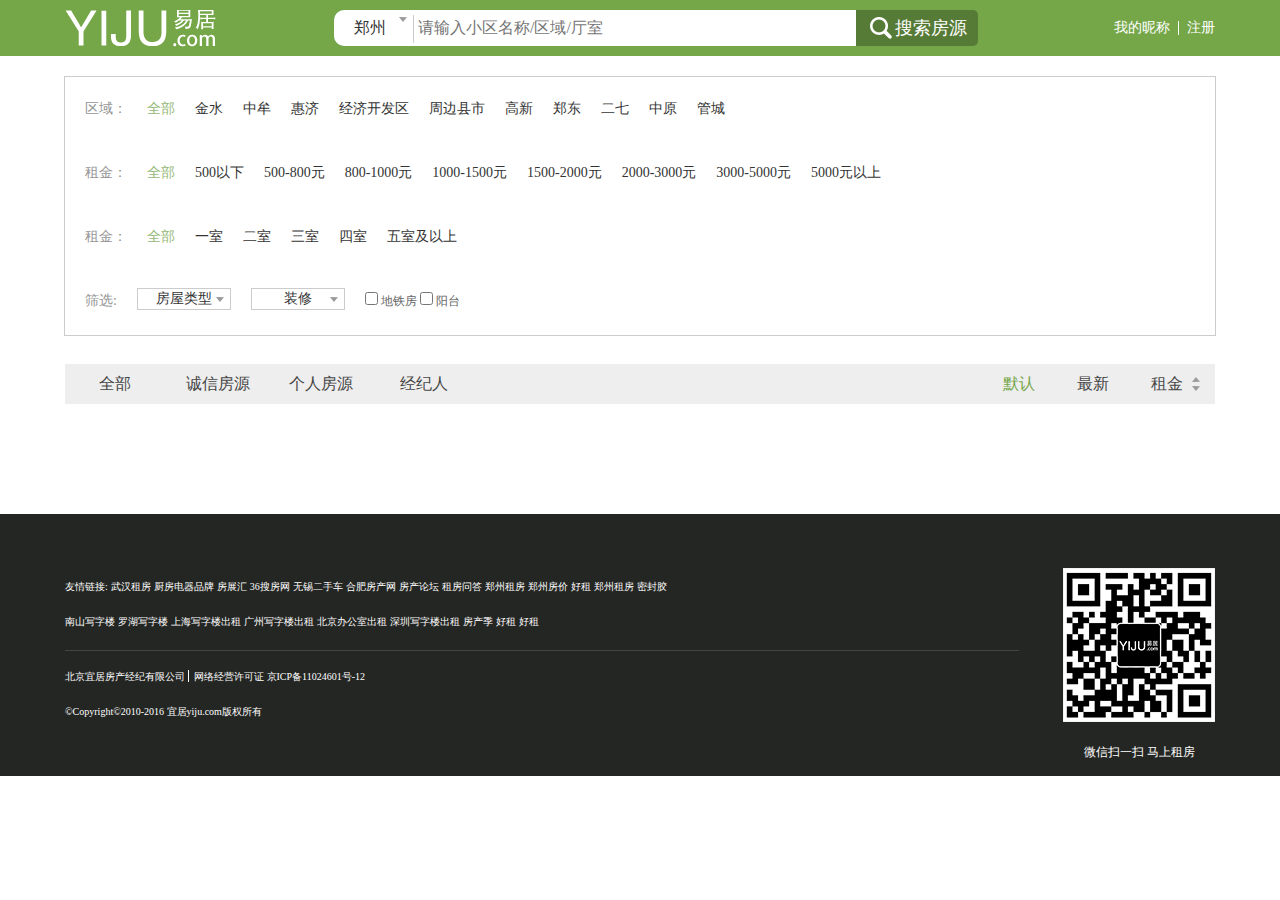
<file: yiju1.0-xiu/yiju-selection.html>
<!DOCTYPE html>
<html>
<head>
    <meta charset="UTF-8">
    <title>yiju-third</title>
    <link rel="stylesheet" href="css/yiju-selection.css">
    <link rel="stylesheet" href="css/common.css">



</head>
<body>

<!--头部输入框*****************-->
<div class="nav">

    <div class="nav-wrap f-clear">
        <a class="nav-logo" href="http://192.168.0.129/yiju1.0-xiu/yiju-1.html"></a>
        <div class="search f-clear">
            <div id="la">
                <div id="pox">
                    <div id="shown">
                        <span>郑州</span>
                        <i></i>
                    </div>

                    <div id="hidden">
                        <ul class="tit">
                            <li class="city-first"><a href="###">热门城市</a></li>
                            <li><a href="###">BCDFGF</a></li>
                            <li><a href="###">JLNQST</a></li>
                            <li id="city-last"><a href="###">WXYZ</a></li>
                        </ul>
                        <ul class="city">
                            <li><a href="###">北京</a></li>
                            <li><a href="###">上海</a></li>
                            <li><a href="###">广州</a></li>
                            <li><a href="###">深圳</a></li>
                        </ul>
                        <ul class="city">
                            <li><a href="###">郑州</a></li>
                            <li><a href="###">杭州</a></li>
                        </ul>
                    </div>
                </div>

            </div>



            <s></s>
            <input type="text" value="" placeholder="请输入小区名称/区域/厅室">
            <button class="nav-search">
                <i></i>
                <u>搜索房源</u>
            </button>

        </div>







        <!--头部输入框*****************-->

        <p class="enter">
            <a href="###">我的昵称</a>
            <s></s>
            <a href="###">注册</a>
        </p>
    </div>

</div>
<div class=" district">
    <div class=" district-wrap">
        <ul class="district-add all-address">
            <p href="###">区域：</p>
            <a class="abg" href="###">全部</a>
            <a class="" href="###">金水</a>
            <a class="" href="###">中牟</a>
            <a class="" href="###">惠济</a>
            <a class="" href="###">经济开发区</a>
            <a class="" href="###">周边县市</a>
            <a class="" href="###">高新</a>
            <a class="" href="###">郑东</a>
            <a class="" href="###">二七</a>
            <a class="" href="###">中原</a>
            <a class="" href="###">管城</a>
        </ul>

        <ul class="district-add all-price">

            <p href="###">租金：</p>
            <a class="abg" href="###">全部</a>
            <a class="" name="500" href="###">500以下</a>
            <a class="" name="500-800" href="###">500-800元</a>
            <a class="" name="800-1000" href="###">800-1000元</a>
            <a class="" name="1000-1500" href="###">1000-1500元</a>
            <a class="" name="1500-2000" href="###">1500-2000元</a>
            <a class="" name="2000-3000" href="###">2000-3000元</a>
            <a class="" name="3000-5000" href="###">3000-5000元</a>
            <a class="" name="5000" href="###">5000元以上</a>


        </ul>
        <ul class="district-add all-rental">
            <p>租金：</p>
            <a class="abg"href="###">全部</a>
            <a class="" name="1"  href="###">一室</a>
            <a class="" name="2" href="###">二室</a>
            <a class="" name="3" href="###">三室</a>
            <a class="" name="4" href="###">四室</a>
            <a class="" name="5" href="###">五室及以上</a>
        </ul>
        <ul class="screen">
            <p class="filtrate">筛选:</p>
            <div class="wrap">
                <div class="boxx frist-b">
                    <div class="poxx frist-bb">房屋类型</div>
                    <div class="hiddenx frist-bbb house-style">
                        <p class="">全部</p>
                        <p class="">2室1厅</p>
                        <p class="">4室2厅</p>
                        <p class="">2室2厅</p>
                    </div>


                </div>
                <b class="xia"></b>
            </div>

            <div class="wrap">
                <div class="boxx last-c">

                    <div class="poxx last-cc">装修</div>
                    <div class="hiddenx last-ccc">
                        <p>全部</p>
                        <p>精装</p>
                        <p>简装</p>
                        <p>毛坯</p>
                    </div>

                </div>
                <b class="xia"></b>
            </div>

            <input name="s[]" value="地铁房" type="checkbox">
            地铁房
            <input name="s[]" value="阳台" type="checkbox">
            阳台
           <!--
            <i><a href="###"></a></i>
            <span >地铁房</span>
            <s><a href="###"></a></s>
            <span>阳台</span>-->
        </ul>
    </div>

</div>
<div class="all">
    <div class="all-wrap f-clear" >
        <div class="all-l">
            <a id="all-l-sp" href="###">全部</a>
            <a href="###">诚信房源</a>
            <a href="###">个人房源</a>
            <a href="###">经纪人</a>
        </div>
        <div class="all-r f-clear">
            <p><a id="all-r-sb" href="###">默认</a></p>
            <p><a href="###">最新</a></p>
            <p><a href="###">租金</a></p>
            <span>
                <a class="up" href="###"></a>
                <a class="down" href="###"></a>
            </span>
        </div>
    </div>
</div>

<!--????????????-->

<ul class="change whole">
<!--

    <li class="show f-clear">
        <div class="show-box f-clear">
            <em class="show-box-p">
                <a href="###"></a>
            </em>
            <em class="show-text">
                <p class="show-text-t">
                    <a href="###">曼哈顿</a>
                    <a href="###">地铁口</a>
                    <a href="###">家电齐全</a>
                    <a href="###">三室两厅</a>
                    &lt;!&ndash;人头像&ndash;&gt;
                    <i><a href="###"></a></i>
                    &lt;!&ndash;诚信标志&ndash;&gt;
                    <s><a href="###"></a></s>
                </p>
                <p class="show-text-m">
                    <a href="###">3室2厅</a>
                    <s></s>
                    <a href="###">合租</a>
                    <s></s>
                    <a href="###">豪华装修</a>
                    <s></s>
                    <a href="###">15/32层</a>
                </p>
                <p class="show-text-d">
                    <i></i>
                    <a href="###">曼哈顿</a>
                    <s> [ </s>
                    <a href="###">金水-燕庄</a>
                    <a href="###">金水路未来路交汇处</a>
                    <s> ] </s>
                </p>
                <p class="show-text-bo">
                    <button><a href="###">精装修</a></button>
                    <button><a href="###">地铁口</a></button>
                </p>
            </em>
            <em class="f-clear show-price">
                <div class="show-price-box">
                    <p><span>2800</span>/元</p>
                    <div>今天</div>
                </div>

            </em>
        </div>
    </li>

-->

  <!--  <li class="show f-clear">
        <div class="show-box">
            <em class="show-box-p">
                <a href="###"></a>
            </em>
            <em class="show-text">
                <p class="show-text-t">
                    <a href="###">曼哈顿</a>
                    <a href="###">地铁口</a>
                    <a href="###">家电齐全</a>
                    <a href="###">三室两厅</a>
                    <s> （ </s>
                    <a class="geren" href="###">个人</a>
                    <s> ）</s>
                </p>
                <p class="show-text-m">
                    <a href="###">3室2厅</a>
                    <s></s>
                    <a href="###">合租</a>
                    <s></s>
                    <a href="###">豪华装修</a>
                    <s></s>
                    <a href="###">15/32层</a>
                </p>
                <p class="show-text-d">
                    <i></i>
                    <a href="###">曼哈顿</a>
                    <s> [ </s>
                    <a href="###">金水-燕庄</a>
                    <a href="###">金水路未来路交汇处</a>
                    <s> ] </s>
                </p>
                <p class="show-text-bo">
                    <button><a href="###">精装修</a></button>
                    <button><a href="###">地铁口</a></button>
                </p>
            </em>
            <em class="f-clear show-price">
                <div class="show-price-box">
                    <p><span>100</span>/元</p>
                    <div>2016.6.20</div>
                </div>

            </em>
        </div>
    </li>

-->
<!--

    <li class="show f-clear">
        <div class="show-box">
            <em class="show-box-p">
                <a href="###"></a>
            </em>
            <em class="show-text">
                <p class="show-text-t">
                    <a href="###">曼哈顿</a>
                    <a href="###">地铁口</a>
                    <a href="###">家电齐全</a>
                    <a href="###">三室两厅</a>
                    <s> （ </s>
                    <a class="geren" href="###">个人</a>
                    <s> ）</s>
                    <s><a href="###"></a></s>
                </p>
                <p class="show-text-m">
                    <a href="###">3室2厅</a>
                    <s></s>
                    <a href="###">合租</a>
                    <s></s>
                    <a href="###">豪华装修</a>
                    <s></s>
                    <a href="###">15/32层</a>
                </p>
                <p class="show-text-d">
                    <i></i>
                    <a href="###">曼哈顿</a>
                    <s> [ </s>
                    <a href="###">金水-燕庄</a>
                    <a href="###">金水路未来路交汇处</a>
                    <s> ] </s>
                </p>
                <p class="show-text-bo">
                    <button><a href="###">精装修</a></button>
                    <button><a href="###">地铁口</a></button>
                </p>
            </em>
            <em class="f-clear show-price">
                <div class="show-price-box">
                    <p><span>2800</span>/元</p>
                    <div>2016.6.20</div>
                </div>

            </em>
        </div>
    </li>
-->

<!--

    <li class="show f-clear">
        <div class="show-box">
            <em class="show-box-p">
                <a href="###"></a>
            </em>
            <em class="show-text">
                <p class="show-text-t">
                    <a href="###">曼哈顿</a>
                    <a href="###">地铁口</a>
                    <a href="###">家电齐全</a>
                    <a href="###">三室两厅</a>
                    <i><a href="###"></a></i>

                </p>
                <p class="show-text-m">
                    <a href="###">3室2厅</a>
                    <s></s>
                    <a href="###">合租</a>
                    <s></s>
                    <a href="###">豪华装修</a>
                    <s></s>
                    <a href="###">15/32层</a>
                </p>
                <p class="show-text-d">
                    <i></i>
                    <a href="###">曼哈顿</a>
                    <s> [ </s>
                    <a href="###">金水-燕庄</a>
                    <a href="###">金水路未来路交汇处</a>
                    <s> ] </s>
                </p>
                <p class="show-text-bo">
                    <button><a href="###">精装修</a></button>
                    <button><a href="###">地铁口</a></button>
                </p>
            </em>
            <em class="f-clear show-price">
                <div class="show-price-box">
                    <p><span>2800</span>/元</p>
                    <div>2016.6.20</div>
                </div>

            </em>
        </div>
    </li>

-->

  <!--  <li class="show f-clear">
        <div class="show-box">
            <em class="show-box-p">
                <a href="###"></a>
            </em>
            <em class="show-text">
                <p class="show-text-t">
                    <a href="###">曼哈顿</a>
                    <a href="###">地铁口</a>
                    <a href="###">家电齐全</a>
                    <a href="###">三室两厅</a>
                    <s> （ </s>
                    <a class="geren" href="###">个人</a>
                    <s> ）</s>
                    <s><a href="###"></a></s>
                </p>
                <p class="show-text-m">
                    <a href="###">3室2厅</a>
                    <s></s>
                    <a href="###">合租</a>
                    <s></s>
                    <a href="###">豪华装修</a>
                    <s></s>
                    <a href="###">15/32层</a>
                </p>
                <p class="show-text-d">
                    <i></i>
                    <a href="###">曼哈顿</a>
                    <s> [ </s>
                    <a href="###">金水-燕庄</a>
                    <a href="###">金水路未来路交汇处</a>
                    <s> ] </s>
                </p>
                <p class="show-text-bo">
                    <button><a href="###">精装修</a></button>
                    <button><a href="###">地铁口</a></button>
                </p>
            </em>
            <em class="show-price" class="f-clear">
                <div class="show-price-box">
                    <p><span>2800</span>/元</p>
                    <div>2016.6.20</div>
                </div>

            </em>
        </div>
    </li>-->

</ul>
<!--????????????-->

<ul class="change housing">

    <li class="show f-clear">
        <div class="show-box f-clear">
            <em class="show-box-p">
                <a href="###"></a>
            </em>
            <em class="show-text">
                <p class="show-text-t">
                    <a href="###">曼哈顿</a>
                    <a href="###">地铁口</a>
                    <a href="###">家电齐全</a>
                    <a href="###">三室两厅</a>
                    <i><a href="###"></a></i>
                    <s><a href="###"></a></s>
                </p>
                <p class="show-text-m">
                    <a href="###">3室2厅</a>
                    <s></s>
                    <a href="###">合租</a>
                    <s></s>
                    <a href="###">豪华装修</a>
                    <s></s>
                    <a href="###">15/32层</a>
                </p>
                <p class="show-text-d">
                    <i></i>
                    <a href="###">曼哈顿</a>
                    <s> [ </s>
                    <a href="###">金水-燕庄</a>
                    <a href="###">金水路未来路交汇处</a>
                    <s> ] </s>
                </p>
                <p class="show-text-bo">
                    <button><a href="###">精装修</a></button>
                    <button><a href="###">地铁口</a></button>
                </p>
            </em>
            <em class="f-clear show-price">
                <div class="show-price-box">
                    <p><span>100</span>/元</p>
                    <div>今天</div>
                </div>

            </em>
        </div>
    </li>


    <li class="show f-clear">
        <div class="show-box">
            <em class="show-box-p">
                <a href="###"></a>
            </em>
            <em class="show-text">
                <p class="show-text-t">
                    <a href="###">曼哈顿</a>
                    <a href="###">地铁口</a>
                    <a href="###">家电齐全</a>
                    <a href="###">三室两厅</a>
                    <s> （ </s>
                    <a class="geren" href="###">个人</a>
                    <s> ）</s>
                    <s><a href="###"></a></s>
                </p>
                <p class="show-text-m">
                    <a href="###">3室2厅</a>
                    <s></s>
                    <a href="###">合租</a>
                    <s></s>
                    <a href="###">豪华装修</a>
                    <s></s>
                    <a href="###">15/32层</a>
                </p>
                <p class="show-text-d">
                    <i></i>
                    <a href="###">曼哈顿</a>
                    <s> [ </s>
                    <a href="###">金水-燕庄</a>
                    <a href="###">金水路未来路交汇处</a>
                    <s> ] </s>
                </p>
                <p class="show-text-bo">
                    <button><a href="###">精装修</a></button>
                    <button><a href="###">地铁口</a></button>
                </p>
            </em>
            <em class="f-clear show-price">
                <div class="show-price-box">
                    <p><span>2800</span>/元</p>
                    <div>2016.6.20</div>
                </div>

            </em>
        </div>
    </li>


    <li class="show f-clear">
        <div class="show-box">
            <em class="show-box-p">
                <a href="###"></a>
            </em>
            <em class="show-text">
                <p class="show-text-t">
                    <a href="###">曼哈顿</a>
                    <a href="###">地铁口</a>
                    <a href="###">家电齐全</a>
                    <a href="###">三室两厅</a>
                    <s> （ </s>
                    <a class="geren" href="###">个人</a>
                    <s> ）</s>
                    <s><a href="###"></a></s>
                </p>
                <p class="show-text-m">
                    <a href="###">3室2厅</a>
                    <s></s>
                    <a href="###">合租</a>
                    <s></s>
                    <a href="###">豪华装修</a>
                    <s></s>
                    <a href="###">15/32层</a>
                </p>
                <p class="show-text-d">
                    <i></i>
                    <a href="###">曼哈顿</a>
                    <s> [ </s>
                    <a href="###">金水-燕庄</a>
                    <a href="###">金水路未来路交汇处</a>
                    <s> ] </s>
                </p>
                <p class="show-text-bo">
                    <button><a href="###">精装修</a></button>
                    <button><a href="###">地铁口</a></button>
                </p>
            </em>
            <em class="f-clear show-price">
                <div class="show-price-box">
                    <p><span>2800</span>/元</p>
                    <div>2016.6.20</div>
                </div>

            </em>
        </div>
    </li>


    <li class="show f-clear">
        <div class="show-box">
            <em class="show-box-p">
                <a href="###"></a>
            </em>
            <em class="show-text">
                <p class="show-text-t">
                    <a href="###">曼哈顿</a>
                    <a href="###">地铁口</a>
                    <a href="###">家电齐全</a>
                    <a href="###">三室两厅</a>
                    <i><a href="###"></a></i>
                    <s><a href="###"></a></s>

                </p>
                <p class="show-text-m">
                    <a href="###">3室2厅</a>
                    <s></s>
                    <a href="###">合租</a>
                    <s></s>
                    <a href="###">豪华装修</a>
                    <s></s>
                    <a href="###">15/32层</a>
                </p>
                <p class="show-text-d">
                    <i></i>
                    <a href="###">曼哈顿</a>
                    <s> [ </s>
                    <a href="###">金水-燕庄</a>
                    <a href="###">金水路未来路交汇处</a>
                    <s> ] </s>
                </p>
                <p class="show-text-bo">
                    <button><a href="###">精装修</a></button>
                    <button><a href="###">地铁口</a></button>
                </p>
            </em>
            <em class="f-clear show-price">
                <div class="show-price-box">
                    <p><span>2800</span>/元</p>
                    <div>2016.6.20</div>
                </div>

            </em>
        </div>
    </li>


    <li class="show f-clear">
        <div class="show-box">
            <em class="show-box-p">
                <a href="###"></a>
            </em>
            <em class="show-text">
                <p class="show-text-t">
                    <a href="###">曼哈顿</a>
                    <a href="###">地铁口</a>
                    <a href="###">家电齐全</a>
                    <a href="###">三室两厅</a>
                    <s> （ </s>
                    <a class="geren" href="###">个人</a>
                    <s> ）</s>
                    <s><a href="###"></a></s>
                </p>
                <p class="show-text-m">
                    <a href="###">3室2厅</a>
                    <s></s>
                    <a href="###">合租</a>
                    <s></s>
                    <a href="###">豪华装修</a>
                    <s></s>
                    <a href="###">15/32层</a>
                </p>
                <p class="show-text-d">
                    <i></i>
                    <a href="###">曼哈顿</a>
                    <s> [ </s>
                    <a href="###">金水-燕庄</a>
                    <a href="###">金水路未来路交汇处</a>
                    <s> ] </s>
                </p>
                <p class="show-text-bo">
                    <button><a href="###">精装修</a></button>
                    <button><a href="###">地铁口</a></button>
                </p>
            </em>
            <em class="show-price" class="f-clear">
                <div class="show-price-box">
                    <p><span>2800</span>/元</p>
                    <div>2016.6.20</div>
                </div>

            </em>
        </div>
    </li>

</ul>


<ul class="change personal">

    <li class="show f-clear">
        <div class="show-box f-clear">
            <em class="show-box-p">
                <a href="###"></a>
            </em>
            <em class="show-text">
                <p class="show-text-t">
                    <a href="###">曼哈顿</a>
                    <a href="###">地铁口</a>
                    <a href="###">家电齐全</a>
                    <a href="###">三室两厅</a>
                    <s> （ </s>
                    <a class="geren" href="###">个人</a>
                    <s> ）</s>
                    <i><a href="###"></a></i>
                    <s><a href="###"></a></s>
                </p>
                <p class="show-text-m">
                    <a href="###">3室2厅</a>
                    <s></s>
                    <a href="###">合租</a>
                    <s></s>
                    <a href="###">豪华装修</a>
                    <s></s>
                    <a href="###">15/32层</a>
                </p>
                <p class="show-text-d">
                    <i></i>
                    <a href="###">曼哈顿</a>
                    <s> [ </s>
                    <a href="###">金水-燕庄</a>
                    <a href="###">金水路未来路交汇处</a>
                    <s> ] </s>
                </p>
                <p class="show-text-bo">
                    <button><a href="###">精装修</a></button>
                    <button><a href="###">地铁口</a></button>
                </p>
            </em>
            <em class="f-clear show-price">
                <div class="show-price-box">
                    <p><span>200</span>/元</p>
                    <div>今天</div>
                </div>

            </em>
        </div>
    </li>


    <li class="show f-clear">
        <div class="show-box">
            <em class="show-box-p">
                <a href="###"></a>
            </em>
            <em class="show-text">
                <p class="show-text-t">
                    <a href="###">曼哈顿</a>
                    <a href="###">地铁口</a>
                    <a href="###">家电齐全</a>
                    <a href="###">三室两厅</a>
                    <s> （ </s>
                    <a class="geren" href="###">个人</a>
                    <s> ）</s>
                    <s><a href="###"></a></s>
                </p>
                <p class="show-text-m">
                    <a href="###">3室2厅</a>
                    <s></s>
                    <a href="###">合租</a>
                    <s></s>
                    <a href="###">豪华装修</a>
                    <s></s>
                    <a href="###">15/32层</a>
                </p>
                <p class="show-text-d">
                    <i></i>
                    <a href="###">曼哈顿</a>
                    <s> [ </s>
                    <a href="###">金水-燕庄</a>
                    <a href="###">金水路未来路交汇处</a>
                    <s> ] </s>
                </p>
                <p class="show-text-bo">
                    <button><a href="###">精装修</a></button>
                    <button><a href="###">地铁口</a></button>
                </p>
            </em>
            <em class="f-clear show-price">
                <div class="show-price-box">
                    <p><span>2800</span>/元</p>
                    <div>2016.6.20</div>
                </div>

            </em>
        </div>
    </li>


    <li class="show f-clear">
        <div class="show-box">
            <em class="show-box-p">
                <a href="###"></a>
            </em>
            <em class="show-text">
                <p class="show-text-t">
                    <a href="###">曼哈顿</a>
                    <a href="###">地铁口</a>
                    <a href="###">家电齐全</a>
                    <a href="###">三室两厅</a>
                    <s> （ </s>
                    <a class="geren" href="###">个人</a>
                    <s> ）</s>
                    <s><a href="###"></a></s>
                </p>
                <p class="show-text-m">
                    <a href="###">3室2厅</a>
                    <s></s>
                    <a href="###">合租</a>
                    <s></s>
                    <a href="###">豪华装修</a>
                    <s></s>
                    <a href="###">15/32层</a>
                </p>
                <p class="show-text-d">
                    <i></i>
                    <a href="###">曼哈顿</a>
                    <s> [ </s>
                    <a href="###">金水-燕庄</a>
                    <a href="###">金水路未来路交汇处</a>
                    <s> ] </s>
                </p>
                <p class="show-text-bo">
                    <button><a href="###">精装修</a></button>
                    <button><a href="###">地铁口</a></button>
                </p>
            </em>
            <em class="f-clear show-price">
                <div class="show-price-box">
                    <p><span>2800</span>/元</p>
                    <div>2016.6.20</div>
                </div>

            </em>
        </div>
    </li>


    <li class="show f-clear">
        <div class="show-box">
            <em class="show-box-p">
                <a href="###"></a>
            </em>
            <em class="show-text">
                <p class="show-text-t">
                    <a href="###">曼哈顿</a>
                    <a href="###">地铁口</a>
                    <a href="###">家电齐全</a>
                    <a href="###">三室两厅</a>
                    <s> （ </s>
                    <a class="geren" href="###">个人</a>
                    <s> ）</s>
                    <i><a href="###"></a></i>

                </p>
                <p class="show-text-m">
                    <a href="###">3室2厅</a>
                    <s></s>
                    <a href="###">合租</a>
                    <s></s>
                    <a href="###">豪华装修</a>
                    <s></s>
                    <a href="###">15/32层</a>
                </p>
                <p class="show-text-d">
                    <i></i>
                    <a href="###">曼哈顿</a>
                    <s> [ </s>
                    <a href="###">金水-燕庄</a>
                    <a href="###">金水路未来路交汇处</a>
                    <s> ] </s>
                </p>
                <p class="show-text-bo">
                    <button><a href="###">精装修</a></button>
                    <button><a href="###">地铁口</a></button>
                </p>
            </em>
            <em class="f-clear show-price">
                <div class="show-price-box">
                    <p><span>2800</span>/元</p>
                    <div>2016.6.20</div>
                </div>

            </em>
        </div>
    </li>


    <li class="show f-clear">
        <div class="show-box">
            <em class="show-box-p">
                <a href="###"></a>
            </em>
            <em class="show-text">
                <p class="show-text-t">
                    <a href="###">曼哈顿</a>
                    <a href="###">地铁口</a>
                    <a href="###">家电齐全</a>
                    <a href="###">三室两厅</a>
                    <s> （ </s>
                    <a class="geren" href="###">个人</a>
                    <s> ）</s>
                    <s><a href="###"></a></s>
                </p>
                <p class="show-text-m">
                    <a href="###">3室2厅</a>
                    <s></s>
                    <a href="###">合租</a>
                    <s></s>
                    <a href="###">豪华装修</a>
                    <s></s>
                    <a href="###">15/32层</a>
                </p>
                <p class="show-text-d">
                    <i></i>
                    <a href="###">曼哈顿</a>
                    <s> [ </s>
                    <a href="###">金水-燕庄</a>
                    <a href="###">金水路未来路交汇处</a>
                    <s> ] </s>
                </p>
                <p class="show-text-bo">
                    <button><a href="###">精装修</a></button>
                    <button><a href="###">地铁口</a></button>
                </p>
            </em>
            <em class="show-price" class="f-clear">
                <div class="show-price-box">
                    <p><span>2800</span>/元</p>
                    <div>2016.6.20</div>
                </div>

            </em>
        </div>
    </li>

</ul>


<ul class="change agent">

    <li class="show f-clear">
        <div class="show-box f-clear">
            <em class="show-box-p">
                <a href="###"></a>
            </em>
            <em class="show-text">
                <p class="show-text-t">
                    <a href="###">曼哈顿</a>
                    <a href="###">地铁口</a>
                    <a href="###">家电齐全</a>
                    <a href="###">三室两厅</a>
                    <i><a href="###"></a></i>
                    <s><a href="###"></a></s>
                </p>
                <p class="show-text-m">
                    <a href="###">3室2厅</a>
                    <s></s>
                    <a href="###">合租</a>
                    <s></s>
                    <a href="###">豪华装修</a>
                    <s></s>
                    <a href="###">15/32层</a>
                </p>
                <p class="show-text-d">
                    <i></i>
                    <a href="###">曼哈顿</a>
                    <s> [ </s>
                    <a href="###">金水-燕庄</a>
                    <a href="###">金水路未来路交汇处</a>
                    <s> ] </s>
                </p>
                <p class="show-text-bo">
                    <button><a href="###">精装修</a></button>
                    <button><a href="###">地铁口</a></button>
                </p>
            </em>
            <em class="f-clear show-price">
                <div class="show-price-box">
                    <p><span>300</span>/元</p>
                    <div>今天</div>
                </div>

            </em>
        </div>
    </li>


    <li class="show f-clear">
        <div class="show-box">
            <em class="show-box-p">
                <a href="###"></a>
            </em>
            <em class="show-text">
                <p class="show-text-t">
                    <a href="###">曼哈顿</a>
                    <a href="###">地铁口</a>
                    <a href="###">家电齐全</a>
                    <a href="###">三室两厅</a>
                    <i><a href="###"></a></i>
                    <s> （ </s>
                    <a class="geren" href="###">个人</a>
                    <s> ）</s>
                </p>
                <p class="show-text-m">
                    <a href="###">3室2厅</a>
                    <s></s>
                    <a href="###">合租</a>
                    <s></s>
                    <a href="###">豪华装修</a>
                    <s></s>
                    <a href="###">15/32层</a>
                </p>
                <p class="show-text-d">
                    <i></i>
                    <a href="###">曼哈顿</a>
                    <s> [ </s>
                    <a href="###">金水-燕庄</a>
                    <a href="###">金水路未来路交汇处</a>
                    <s> ] </s>
                </p>
                <p class="show-text-bo">
                    <button><a href="###">精装修</a></button>
                    <button><a href="###">地铁口</a></button>
                </p>
            </em>
            <em class="f-clear show-price">
                <div class="show-price-box">
                    <p><span>2800</span>/元</p>
                    <div>2016.6.20</div>
                </div>

            </em>
        </div>
    </li>


    <li class="show f-clear">
        <div class="show-box">
            <em class="show-box-p">
                <a href="###"></a>
            </em>
            <em class="show-text">
                <p class="show-text-t">
                    <a href="###">曼哈顿</a>
                    <a href="###">地铁口</a>
                    <a href="###">家电齐全</a>
                    <a href="###">三室两厅</a>
                    <s> （ </s>
                    <a class="geren" href="###">个人</a>
                    <s> ）</s>
                    <s><a href="###"></a></s>
                </p>
                <p class="show-text-m">
                    <a href="###">3室2厅</a>
                    <s></s>
                    <a href="###">合租</a>
                    <s></s>
                    <a href="###">豪华装修</a>
                    <s></s>
                    <a href="###">15/32层</a>
                </p>
                <p class="show-text-d">
                    <i></i>
                    <a href="###">曼哈顿</a>
                    <s> [ </s>
                    <a href="###">金水-燕庄</a>
                    <a href="###">金水路未来路交汇处</a>
                    <s> ] </s>
                </p>
                <p class="show-text-bo">
                    <button><a href="###">精装修</a></button>
                    <button><a href="###">地铁口</a></button>
                </p>
            </em>
            <em class="f-clear show-price">
                <div class="show-price-box">
                    <p><span>2800</span>/元</p>
                    <div>2016.6.20</div>
                </div>

            </em>
        </div>
    </li>


    <li class="show f-clear">
        <div class="show-box">
            <em class="show-box-p">
                <a href="###"></a>
            </em>
            <em class="show-text">
                <p class="show-text-t">
                    <a href="###">曼哈顿</a>
                    <a href="###">地铁口</a>
                    <a href="###">家电齐全</a>
                    <a href="###">三室两厅</a>
                    <i><a href="###"></a></i>

                </p>
                <p class="show-text-m">
                    <a href="###">3室2厅</a>
                    <s></s>
                    <a href="###">合租</a>
                    <s></s>
                    <a href="###">豪华装修</a>
                    <s></s>
                    <a href="###">15/32层</a>
                </p>
                <p class="show-text-d">
                    <i></i>
                    <a href="###">曼哈顿</a>
                    <s> [ </s>
                    <a href="###">金水-燕庄</a>
                    <a href="###">金水路未来路交汇处</a>
                    <s> ] </s>
                </p>
                <p class="show-text-bo">
                    <button><a href="###">精装修</a></button>
                    <button><a href="###">地铁口</a></button>
                </p>
            </em>
            <em class="f-clear show-price">
                <div class="show-price-box">
                    <p><span>2800</span>/元</p>
                    <div>2016.6.20</div>
                </div>

            </em>
        </div>
    </li>


    <li class="show f-clear">
        <div class="show-box">
            <em class="show-box-p">
                <a href="###"></a>
            </em>
            <em class="show-text">
                <p class="show-text-t">
                    <a href="###">曼哈顿</a>
                    <a href="###">地铁口</a>
                    <a href="###">家电齐全</a>
                    <a href="###">三室两厅</a>
                    <s> （ </s>
                    <a class="geren" href="###">个人</a>
                    <s> ）</s>
                    <s><a href="###"></a></s>
                </p>
                <p class="show-text-m">
                    <a href="###">3室2厅</a>
                    <s></s>
                    <a href="###">合租</a>
                    <s></s>
                    <a href="###">豪华装修</a>
                    <s></s>
                    <a href="###">15/32层</a>
                </p>
                <p class="show-text-d">
                    <i></i>
                    <a href="###">曼哈顿</a>
                    <s> [ </s>
                    <a href="###">金水-燕庄</a>
                    <a href="###">金水路未来路交汇处</a>
                    <s> ] </s>
                </p>
                <p class="show-text-bo">
                    <button><a href="###">精装修</a></button>
                    <button><a href="###">地铁口</a></button>
                </p>
            </em>
            <em class="show-price" class="f-clear">
                <div class="show-price-box">
                    <p><span>2800</span>/元</p>
                    <div>2016.6.20</div>
                </div>

            </em>
        </div>
    </li>

</ul>








<div class="page">
    <div class="page-box">
       <!-- <a href="###">1</a>
        <a href="###">2</a>
        <a href="###">3</a>
        <a href="###">4</a>
        <a href="###">5</a>
        <a href="###">...</a>
        <a class="ye" href="###">100</a>
       <a class="next-page" href="###">下一页</a>-->
    </div>
</div>

<div class="bottom">
    <div class="bottom-wrap f-clear">
        <div class="bottom-l">
            <p class="friendship">
                <a href="###">友情链接:</a>
                <a href="###">武汉租房</a>
                <a href="###">厨房电器品牌</a>
                <a href="###">房展汇</a>
                <a href="###">36搜房网</a>
                <a href="###">无锡二手车</a>
                <a href="###">合肥房产网</a>
                <a href="###">房产论坛</a>
                <a href="###">租房问答</a>
                <a href="###">郑州租房</a>
                <a href="###">郑州房价</a>
                <a href="###">好租</a>
                <a href="###">郑州租房</a>
                <a href="###">密封胶</a>
            </p>
            <p class="friendship">
                <a href="###">南山写字楼</a>
                <a href="###">罗湖写字楼</a>
                <a href="###">上海写字楼出租</a>
                <a href="###">广州写字楼出租</a>
                <a href="###">北京办公室出租</a>
                <a href="###">深圳写字楼出租</a>
                <a href="###">房产季</a>
                <a href="###">好租</a>
                <a href="###">好租</a>
            </p>
            <s></s>
            <p class="friendship company">
                <a href="###">北京宜居房产经纪有限公司</a>
                <u></u>
                <a href="###">网络经营许可证 京ICP备11024601号-12</a>
            </p>
            <p class="friendship">
                <a href="###">©Copyright©2010-2016 宜居yiju.com版权所有</a>
            </p>
        </div>
        <div class="bottom-r">
            <i></i>
            <p>微信扫一扫 马上租房</p>
        </div>
    </div>
</div>








<script type="text/javascript" src="jquery库1.8.0%20.js"></script>
<script type="text/javascript" src="js/yiju-selection.js"></script>
</body>
</html>
</file>
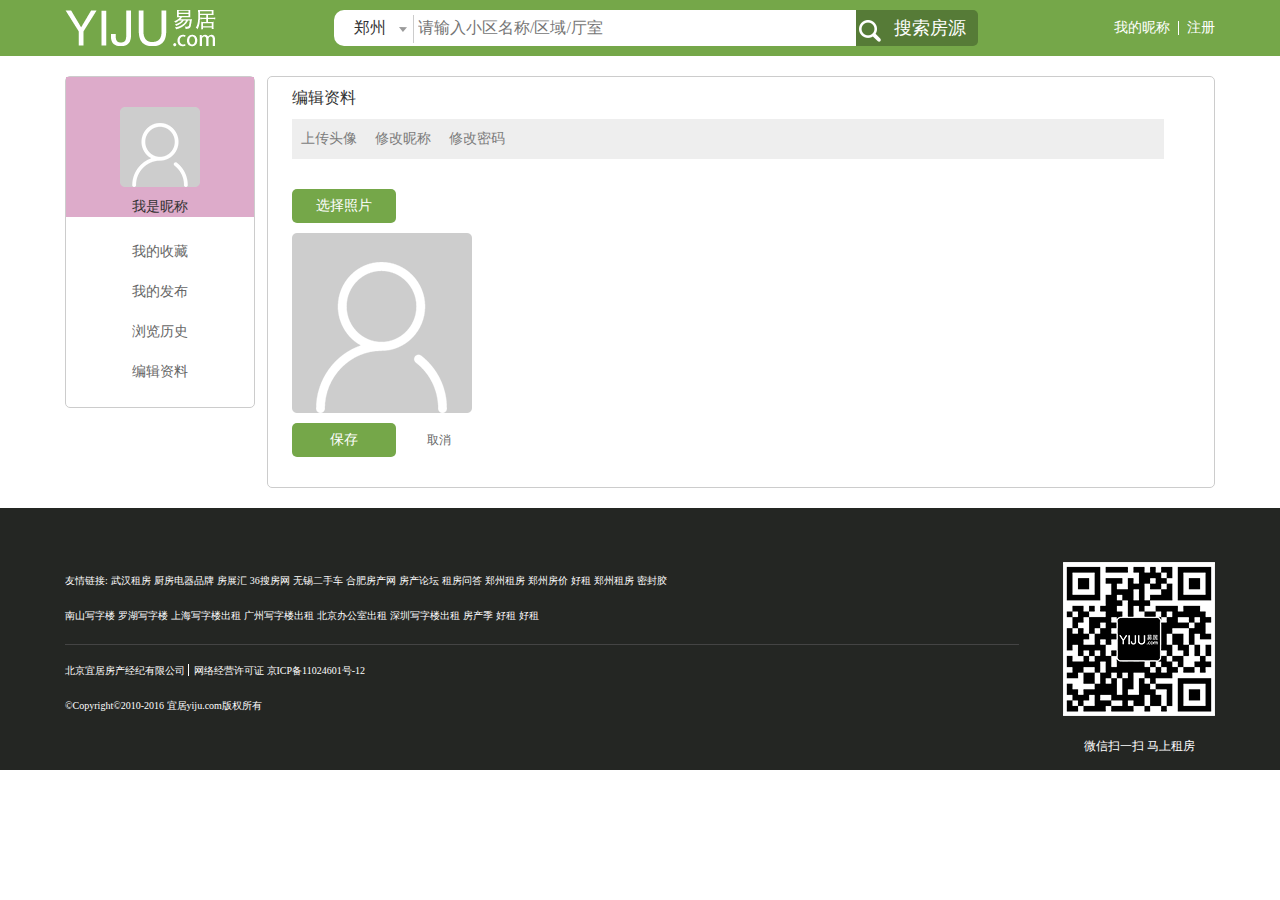
<file: yiju1.0-xiu/yiju-upload.html>
<!DOCTYPE html>
<html>
<head>
    <meta charset="UTF-8">
    <title>yiju-fifth</title>
    <link rel="stylesheet" href="css/yiju-upload.css">
    <link rel="stylesheet" href="css/common.css">

</head>
<body>
<div class="nav">

    <div class="nav-wrap f-clear">
        <i></i>
        <div class="search f-clear">
            <div id="la">
                <div id="pox">
                    <div id="shown">
                        <span>郑州</span>
                        <i></i>
                    </div>

                    <div id="hidden">
                        <ul class="tit">
                            <li class="city-first"><a href="###">热门城市</a></li>
                            <li><a href="###">BCDFGF</a></li>
                            <li><a href="###">JLNQST</a></li>
                            <li id="city-last"><a href="###">WXYZ</a></li>
                        </ul>
                        <ul class="city">
                            <li><a href="###">北京</a></li>
                            <li><a href="###">上海</a></li>
                            <li><a href="###">广州</a></li>
                            <li><a href="###">深圳</a></li>
                        </ul>
                        <ul class="city">
                            <li><a href="###">郑州</a></li>
                            <li><a href="###">杭州</a></li>
                        </ul>
                    </div>
                </div>

            </div>



            <s></s>
            <input type="text" value="" placeholder="请输入小区名称/区域/厅室">
            <button class="nav-search">
                <i></i>
                <u>搜索房源</u>
            </button>

        </div>







        <!--头部输入框*****************-->

        <p class="enter">
            <a href="###">我的昵称</a>
            <s></s>
            <a href="###">注册</a>
        </p>
    </div>

</div>

<div class="kuang-wrap f-clear">
    <div class="kuang-l">
        <div class="kuang-l-top">
            <i></i>
            <p>我是昵称</p>
        </div>
        <div class="kuang-l-text">
            <p><a class="" href=" http://192.168.0.130/yiju1.0-xiu/yiju-my-center.html">我的收藏</a></p>
            <p><a class="" href="###">我的发布</a></p>
            <p><a class="" href="###">浏览历史</a></p>
            <p><a class="" href="###">编辑资料</a></p>
        </div>


    </div>
    <div class="kuang-r">
        <div class="favorite">
            <p>编辑资料</p>
        </div>
        <div class="contents f-clear">
            <p><a class="com special" href="###">上传头像</a></p>

            <p>
                <a class="com" href="###">修改昵称</a>
               <!-- <span>
                    <a class="up" href="###"></a>
                    <a class="down" href="###"></a>
                </span>-->
            </p>

            <p><a class="com" href="###">修改密码</a></p>

        </div>
        <div class="picture">
            <div class="portrait">
                <a class="cancel" href="###">选择照片</a>
                <i></i>
            </div>

            <!--修改昵称-->

            <div class="nickname">
                <p>设置昵称：</p>
                <input type="text" >
            </div>

            <!--修改密码-->
            <div class="change-pw">

                <p>
                    <s>当前密码：</s>
                    <input type="text">
                </p>
                <p id="new">
                    <s>新密码：</s>
                    <input type="text">
                </p>
                <p>
                    <s>再次输入：</s>
                    <input type="text">
                </p>

            </div>
            <!--修改密码-->



            <p>
                <a class="cancel" href="###">保存</a>
                <a href="###">取消</a>
            </p>

        </div>





    </div>

</div>



<div class="bottom">
    <div class="bottom-wrap f-clear">
        <div class="bottom-l">
            <p class="friendship">
                <a href="###">友情链接:</a>
                <a href="###">武汉租房</a>
                <a href="###">厨房电器品牌</a>
                <a href="###">房展汇</a>
                <a href="###">36搜房网</a>
                <a href="###">无锡二手车</a>
                <a href="###">合肥房产网</a>
                <a href="###">房产论坛</a>
                <a href="###">租房问答</a>
                <a href="###">郑州租房</a>
                <a href="###">郑州房价</a>
                <a href="###">好租</a>
                <a href="###">郑州租房</a>
                <a href="###">密封胶</a>
            </p>
            <p class="friendship">
                <a href="###">南山写字楼</a>
                <a href="###">罗湖写字楼</a>
                <a href="###">上海写字楼出租</a>
                <a href="###">广州写字楼出租</a>
                <a href="###">北京办公室出租</a>
                <a href="###">深圳写字楼出租</a>
                <a href="###">房产季</a>
                <a href="###">好租</a>
                <a href="###">好租</a>
            </p>
            <s></s>
            <p class="friendship company">
                <a href="###">北京宜居房产经纪有限公司</a>
                <u></u>
                <a href="###">网络经营许可证 京ICP备11024601号-12</a>
            </p>
            <p class="friendship">
                <a href="###">©Copyright©2010-2016 宜居yiju.com版权所有</a>
            </p>
        </div>
        <div class="bottom-r">
            <i></i>
            <p>微信扫一扫 马上租房</p>
        </div>
    </div>
</div>


<!--修改密码弹出框-->



<div class="pop">
    <p>
        <a class="cha">×</a>
    </p>
    <p class="juzhong">
        <s></s>
        <em>密码修改成功</em>
    </p>

    <p class="juzhong block">
        <a class="bga" href="###">确定</a>
        <a class="bgb" href="###">取消</a>
    </p>
</div>












<script type="text/javascript" src="jquery库1.8.0%20.js"></script>
<script type="text/javascript" src="js/yiju-upload.js"></script>

</body>
</html>
</file>
<file: yiju1.0-xiu/css/yiju-first.css>
﻿.top{
    /*width: 100%;*/
    min-width:1250px ;
    height: 648px;
    background:url(../img/banner1.png) center no-repeat;

}
.wrap{
    width: 1150px;
    height: 648px;
    margin:0 auto;
}
.wrap-top{
    width: 1150px;
    height: 118px;

}
.wrap-top i{
    display: inline-block;
    width: 151px;
    height: 38px;
    background: url(../img/logo.png);
    margin-top:36px;
}
.wrap-top div{
    float:right;
   /* width: 156px;*/
    height: 38px;
   /* background: #ddabca;*/
    margin-top:36px;
}

.wrap-top-r a{
    display: inline-block;
    font-size:16px;
    color:#fff;
    height: 38px;
    line-height:38px;
    font-weight: 600;

}

.wrap-top-r s{
    display: inline-block;
    width: 1px;
    height: 16px;
    line-height:16px;
    background: #fff;
    margin: -2px 3px;
}
.wrap-middle{
    width: 645px;
    height: 83px;
    background: url(../img/words.png);
    margin:60px auto;

}
.wrap-bottom{
    width: 888px;
    height: 150px;
    margin:0 auto;
    background: rgba(0,0,0,0.7);
   /* filter:alpha(opacity:70);
    opacity:0.7;*/
    border-radius:5px;
    /*overflow: hidden;*/
    z-index: 1;
    border:1px solid #000;
}
.wrap-bottom-w{
    /*width: 794px;*/
    /*height: 110px;*/
    /*background: #dd9889;*/
    margin:20px 40px;
    /*position: relative;*/


}

.wrap-bottom-l{

    /*height: 16px;*/


}

.wrap-bottom-l a{
    display: inline-block;
    height:16px;
    line-height: 16px;
    color:#fff;
    font-size:16px;
    font-weight: 500;
    margin-left:10px;
}

.sanjiao{

    width:0;
    height:0;

    border-right:10px solid rgba(0,0,0,0);
    border-bottom:10px solid #fff;
    border-left:10px solid rgba(0,0,0,0);
    margin-left: 42px;

}

#rent{
    /*display: none;*/
}

#host{
    display: none;
    position: relative;
    top:0;
    left:85px;
}

.green-sanjiao{
    width:0;
    height:0;

    border-right:10px solid rgba(0,0,0,0);
    border-bottom:10px solid #70ad46;
    border-left:10px solid rgba(0,0,0,0);
    margin-left: 24px;
}

.green-block{
    width: 521px;
    height: 50px;
    background: #70ad46;
    border-radius: 5px;
}
.green-block a{
    display: block;
    font-size:18px ;
    font-weight: 700;
    height:50px;
    line-height: 50px;
    color:#fff;
    text-align: center;
}



.wrap-bottom-m{
    /*width: 794px;*/
    height: 50px;
    background: #fff;
    border-radius:10px;
    /*overflow: hidden;*/
    /*可以用另外一种方法，这样的话容易造成内部所有的东西只要超出这个范围就会被溢出隐藏
    所以给每一个自己加边框的圆角*/

}

#la{
    float:left;
    width: 77px;
    height: 50px;
    /*background: #0000ff;*/
    position: relative;
    z-index: 2;

}

#pox{
    width: 72px;
}

#shown{
    width: 72px;
    height: 50px;
    line-height: 50px;
    font-size: 16px;
    color:#333333;
    text-align: center;
}
#shown i{
    display: inline-block;
    width: 15px;
    height: 17px;
    background: url(../img/icon.png) -184px -83px no-repeat;
    position: absolute;
    top: 11px;
    left: 68px
}


/*

#hidden{
    position: absolute;
    top: 41px;
    border-radius: 5px;
    border: 1px solid #fff;
}

#hidden p{
    width: 72px;
    height: 50px;
    line-height: 50px;
    font-size: 16px;
    color:#333333;
    background: #fff;
    text-align: center;
}
*/


#hidden{
    width: 412px;
    height: 162px;
    border:1px solid #cccccc;
    border-radius: 5px;
    background: #fff;
    display: none;

}
#hidden ul{
    height: 42px;
    margin-left:18px;
}
.tit li{
    display: inline-block;
    /*width: 80px;*/
    height: 30px;
    line-height: 30px;

    text-align: center;
    font-size: 13px;
    color:#333333;
    margin-right:46px;
    padding:0 5px;
}
#city-last{
    margin:0;
}
.tit .city-first{
    color:#70ad46;
}

.city li{
    display: inline-block;
    border:1px solid #cccccc;
    border-radius: 5px;
    width: 80px;
    height: 30px;
    line-height: 30px;
    text-align: center;
    font-size: 13px;
    color:#333333;
    margin-right:12px;
}
#hidden .city li:hover{
color:#87b867;
    background: #cccccc;

}

#hidden .tit a:hover{
    color:#70ad46;
}










.wrap-bottom-m s{
    float:left;
    display:inline-block;
    width: 1px;
    height: 28px;
    background: #cccccc;
    margin:0 14px;
    margin-top:10px;
}
.wrap-bottom-m input{
    float:left;
    width: 584px;
    height: 48px;
    border:none;
    line-height: 50px;
    font-size:18px;
    /*color:#999999;*/

}
.wrap-bottom-m button{
    float:right;
    display: block;
    width: 116px;
    height: 50px;
    background: #70ad46;
    border:none;
    overflow: hidden;
}
.but{
    border-top-right-radius: 5px;
    border-bottom-right-radius: 5px;

}
.but i{
    display: inline-block;
    width: 22px;
    height: 22px;
    background:url(../img/Search.png);
    margin-top:16px;
}
.but a{
    display: inline-block;
    height:50px;
    line-height:50px;
    font-size: 18px;
    color:#fff;
    font-weight: 600;
    vertical-align: 6px;
}

.wrap-bottom-d{
    /*width: 338px;*/
    height: 40px;
    /*background: #ddabca;*/
    margin-top:5px;
}
.wrap-bottom-d a{
    font-size:14px;
    color:#858382;
    margin:0 6px;
    font-weight: 600;
}
.middle{
    /*width: 100%;*/
    min-width: 1250px;
    height: 116px;
    background: #eeeeee;
}
.middle-wrap{
    width: 1150px;
    height: 116px;
    margin:0 auto;
   /* background: #ddabca;*/
 }
.common-block{
    float:left;
    /*width: 286px;*/
    height: 116px;
   /* background: #d2beb7;*/
}

.common-topword{
    font-size: 18px;
    color:#333333;
    font-weight: 600;
    height:60px;
    line-height:60px;
margin-top:10px;
}
.common-rootword{
    font-size:14px;
    color:#eeeeee;
    height:30px;
    line-height:30px
}
.middle-r{
    float:right;
}
.middle-m{
    margin: 0 157px;
}
.recommend{
    width: 1150px;
    /*height: 108px;*/
    margin:30px auto;
    /*background: #ddabca;*/
}
.recommend div{
    /*display: inline-block;*/
    text-align: center;
    font-size: 30px;
    height:30px;
    line-height:30px;
   font-weight: 800;


}
.recommend div span{

    color:#70ad46;

}
.more{
    float:right;
}

.more p{
    display: inline-block;
    font-size: 14px;
    height:30px;
    line-height: 1;
    color:#70ad46;
}
.more a{
    display: inline-block;
    width: 12px;
    height: 12px;
    background: url(../img/进入.png);

}


/*
.img-show{
    width: 100%;
    !*height: 312px;*!
}
.img-show-wrap{
    width: 1254px;
    !*height: 312px;*!
    margin:0 auto;
    padding-bottom: 36px;
  /
}
.zuo{
    float:left;
    width: 52px;
    height: 312px;
    !*background: #3c8ad2;*!
}
.zuo p{
    width: 21px;
    height: 312px;
    !*background: #1f3a87;*!
    overflow: hidden;
}
.zuo p a{
    display: inline-block;
    !*font-size: 42px;*!
    font-size: 100px;
    height: 312px;
    line-height: 312px;
    color:#cccccc;
    position: relative;
    top: 0;
    left: -6px;
}
.you{
    float:left;
    width: 52px;
    height: 312px;
    !*background: #3c8ad2;*!
}
.you p{
    width: 21px;
    height: 312px;
    !*background: #1f3a87;*!
    overflow: hidden;
    position:relative;
    top:0;
    left:31px;
}
.you p a{
    display: inline-block;
    font-size: 100px;
    height: 312px;
    line-height: 312px;
    color:#cccccc;
    position: relative;
    top: 0;
    left: -31px;
}


.img-wrap{
    float:left;
    width: 1150px;
    height: 312px;
    overflow: hidden;
    !*多个图片*!
    !*background: #d1d2a4;*!
}
*/



.img-show {
    width: 100%;
    /*height: 312px;*/
}

.img-show-wrap {
    width: 1150px;
    height: 312px;
    margin: 0 auto;
    padding-bottom: 36px;
    position: relative;


}
.img-show-wrap #banner{
    overflow: hidden;
}

.img-show-wrap > span {
    position: absolute;
    top: 0;
    left: -28px;
    width: 52px;
    height: 312px;
}

.zuo {


    /*background: #3c8ad2;*/
}

.img-show-wrap span.you {

    left: 1120px;
    /*background: #3c8ad2;*/
}

.zuo p {
    width: 21px;
    height: 312px;
    /*background: #1f3a87;*/
    overflow: hidden;
}

.zuo p a {
    display: inline-block;
    /*font-size: 42px;*/
    font-size: 100px;
    height: 312px;
    line-height: 312px;
    color: #cccccc;
    position: relative;
    top: 0;
    left: -6px;
}

.you p {
    width: 21px;
    height: 312px;
    /*background: #1f3a87;*/
    overflow: hidden;
    position: relative;
    top: 0;
    left: 31px;
}

.you p a {
    display: inline-block;
    font-size: 100px;
    height: 312px;
    line-height: 312px;
    color: #cccccc;
    position: relative;
    top: 0;
    left: -31px;
}

.img-wrap {
    /*float:left;*/
    width: 1150px;
    height: 312px;
    overflow: hidden;
    position: relative;
    /*background: #d1d2a4;*/
}




/*用ajax插入标签后对图片进行设置*/
.img-wrap img{
    width: 254px;
    height: 208px;
}












.tu{
    float:left;
    width: 268px;
    height: 308px;
    border:1px solid #ebebeb;
    margin:0 8px;

    /*阴影*/
    box-shadow: 0 0 5px #cccccc;
    /*阴影*/
}
.pot{
    width: 254px;
    height: 288px;
    /*!*background: #5f8eaa;*!*/
    margin-top: 8px;
    margin-left: 7px;

}


.img-common p{
    font-size: 16px;
    font-weight: 800;
    color:#333333;
    margin:10px 0;


}
.img-l div{
    font-size: 14px;
    color:#8a8a8a;

}
.img-common div span{
    font-size:18px;
    color:#7cb358;
    font-weight: 800;
    margin-left:6px;
}
/*
.img-m i{
    display: inline-block;
    width: 254px;
    height: 208px;
    background: url(../img/shou-m.png);
}*/
/*

.img-ml i{
    display: inline-block;
    width: 254px;
    height: 208px;
    background: url(../img/shou-m1.png);
}
*/
/*

.img-r i{
    display: inline-block;
    width: 254px;
    height: 208px;
    background: url(../img/shou-r.png);
}
*/


.bottom{
    /*width: 100%;*/
   min-width: 1250px;
    height: 262px;
    background: #242623;

}
.bottom-wrap{
    width: 1150px;
    height: 262px;
    /*background: #ddabca;*/
    margin:0 auto;
}
.bottom-l{
    float:left;
    width: 970px;
    height: 192px;
    /*background: #5f8eaa;*/
    margin-top:54px;
}
.bottom-r{
    float:right;
    width: 152px;
    height: 192px;
    /*background: #2d7468;*/
    margin-top:54px;
}
.friendship{
    /*width: 834px;*/
    height: 26px;
    /*background: #ddd9b4;*/
    margin-top: 9px;
}
.friendship a{
    display: inline-block;
    font-size: 12px;
    color:#fff;
    /*margin-right:4px;*/
}
.bottom-l s{
    display: inline-block;
    width: 954px;
    height: 1px;
    background: #444444;

}
.company u{
    display: inline-block;
    width: 1px;
    height: 12px;
    background: #fff;
    margin-right:2px;
  vertical-align: -2px;
}
/*
.bottom-r i{
    display: inline-block;
    width: 152px;
    height: 154px;
    background: url(../img/二维码.png);
}*/

.bottom-r p{
    font-size: 12px;
    color:#fff;
    margin-top:14px;
    text-align: center;
}
</file>
<file: yiju1.0-xiu/css/common.css>
﻿body {
    font-size: 12px;
    line-height: 1.666;
    color: #666;
}

body, input {
    font-family: "Microsoft YaHei";
}

body, h1, h2, h3, h4, h5, h6, ul, ol, li, p, dl, dt, dd, table, th, td {
    margin: 0;
    padding: 0
}

table, th, td, img {
    border: 0
}

em, i, th ,s{
    font-style: normal;
    text-decoration: none
}

h1, h2, h3, h4, h5, h6, th {
    font-size: 100%;
    font-weight: normal
}

input, select, button, textarea, table {

    margin: 0;
    font-family: inherit;
    font-size: 100%
}

input {
    outline: none;
}

ul, ol,li {
    list-style: none
}

table {
    border-collapse: collapse;
    border-spacing: 0
}

th, caption {
    text-align: left
}

a ,u{
    color: #666;
    text-decoration: none;
}

/*清除浮动*/
.f-clear:before, .f-clear:after {
    clear: both;
    content: "";
    font-size: 0;
    display: block;
    height: 0;
    overflow: hidden;
    visibility: hidden
}
</file>
<file: yiju1.0-xiu/css/login.css>
#mailbox{
    background: url(../img/icon.png) -50px -193px no-repeat;
}

.mail{
    margin-right: 15px;
}

#phone{
    height: 19px;
    background: url(../img/icon.png) -75px -196px no-repeat;
}




.title{
    /*min-width: 2000px;*/
    height: 655px;
}
.title-bg{
    /*width: 2000px;*/
    height: 655px;
    background: url(../img/register.png) no-repeat;
    background-position: center;

}
.title-center{
    width: 1150px;
    height: 655px;
    margin:0 auto;
    /*background: #ddabca;*/
}
.title-top{
    height: 56px;
    /*background: #ddd9b4;*/
    overflow: hidden;
}
.title-top a{
    display: inline-block;
    width: 167px;
    height: 43px;
    background: url(../img/icon.png) 0 -282px no-repeat;
    margin-top:8px;
}
.title-top s{
    display: inline-block;
    width: 1px;
    height: 50px;
    background: #bbbbbb;
    margin:0 8px;
    vertical-align: -3px;
}
.title-top strong{
    display: inline-block;
    height: 56px;
    line-height: 56px;
    font-size: 24px;
    color:#555555;
    font-weight: 500;
    vertical-align: 11px;
}
.popups{
    width: 513px;
    height: 584px;
    background: #fff;
    margin:0 auto;
    border:1px solid #cccccc;
    border-radius: 4px;
    box-shadow: 0 0 5px #cccccc;
}

.user{
    height: 60px;
    line-height: 60px;
    font-size: 20px;
    color:#333333;
    font-weight: 500;
    text-align: center;
}
.popups ul{

    height: 50px;
    /*background: #b2dddc;*/
    margin:0 70px;
}
.popups li{
    float:left;
}
.user-content{
    height: 50px;
    margin-left: 28px;
}
.user-content u{
    height: 50px;
    line-height: 50px;
    color:#ec6d24;

}
.user-content s{
    height: 50px;
    line-height: 50px;
    font-size: 14px;
    color:#727272;
}


.write-common{
    width: 267px;
    height: 38px;
    border:1px solid #cccccc;
    border-radius: 5px;
    margin-top:5px;
    margin-left:19px;
    overflow: hidden;
}
.write-common input{
    display: inline-block;
    border:none;
    width: 233px;
    height: 36px;
    font-size: 14px;
    padding-left:4px;

}
.write-common i{
    display: inline-block;
    width: 23px;
    height: 18px;
    background: url(../img/icon.png) 0 -191px no-repeat;
    position: relative;
    top: 5px;
    left: -5px;
}

.password-content{
    height: 50px;

}
.password-content u{
    height: 50px;
    line-height: 50px;
    color:#ec6d24;

}
.password-content s{
    height: 50px;
    line-height: 50px;
    font-size: 14px;
    color:#727272;
}
.password li i{
    display: inline-block;
    width: 23px;
    height: 20px;
    background: url(../img/icon.png) -23px -190px no-repeat;
    position: relative;
    top: 5px;
    left: -5px;
}
.code input{
    height: 36px;
    width: 114px;
    border:1px solid #cccccc;
    border-radius: 5px;
    margin-top: 5px;
    margin-left: 19px;
    font-size: 14px;
    padding-left:4px;

}
.code b{
    display: inline-block;
    width: 100px;
    height: 36px;
    background: #b0b0b0;
    line-height: 36px;
    text-align: center;
    color:#fff;
    font-size: 14px;

}
.code a{
    display: inline-block;
    height: 50px;
    line-height: 50px;
    font-size: 14px;
    color:#8b8b8b;

}

.agree{
    /*background: #b2dddc;*/
}
.agree-text i{
    display: inline-block;
    width: 12px;
    height: 13px;
    border:1px solid #cccccc;
    border-radius: 2px;
    vertical-align: -3px;
    margin-left: 4px;

}
.agree-text i p{
    /*display: inline-block;*/
    width: 15px;
    height: 7px;
    background: url(../img/icon.png) -100px -202px;
    position: relative;
    top: 4px;
    left: 1px;
    display: none;
}



.blank{
    width: 101px;
    height: 50px;
}
.agree-text s{
    display: inline-block;
    height: 50px;
    font-size: 12px;
    color:#cccccc;
    line-height: 50px;

}
.agree-text s span{
    color:#70ad46;
}
.again{
    margin-left:52px;
}
.again a{
    display: inline-block;
    height: 50px;
    line-height: 50px;

}
.again s{
    display: inline-block;
    width: 1px;
    height: 12px;
    background: #d9d9d9;
    margin:0 4px;
}

.agree .again .green{
    color:#70ad46;
}
.sub li input{
    display: inline-block;
    width: 270px;
    height: 40px;
    border:none;
    background: #70ad46;
    border-radius: 5px;


    /*line-height: 40px;*/
    /*text-align: center;*/
    /*color:#fff;*/
    /*font-size: 14px;*/

    cursor: pointer;
}
.sub li input a{
    height: 40px;
    line-height: 40px;
    color:#fff;
    font-size: 14px;
    text-align: center;
}

.dashed p{
    height: 50px;
    line-height: 50px;
    font-size: 14px;

}


/*
.comp{
    display: inline-block;
    height: 50px;
    line-height: 50px;
    font-size: 14px;
    margin:0 10px;

}
*/


/*.dashed-line{
    display: inline-block;
    height: 50px;
    line-height: 50px;
}*/

.medium{
    width: 280px;
    height: 60px;
    margin:0 auto;
    /*background: #b2dddc;*/
    text-align: center;

}
.qq{
    display: inline-block;
    width: 60px;
    height: 60px;
    background: #5ec5f2;
    border-radius: 50%;


}
.qq i{
    display: inline-block;
    width: 29px;
    height: 34px;
    background: url(../img/icon.png) 0 -222px no-repeat;
    margin-top: 12px;
    margin-left: 0;
}
.Sina{
    display: inline-block;
    width: 60px;
    height: 60px;
    background: #f69a85;
    border-radius: 50%;
    margin: 0 45px;

}
.Sina i{
    display: inline-block;
    width: 37px;
    height: 34px;
    background: url(../img/icon.png) -37px -222px no-repeat;
    margin-top: 13px;
    margin-left: 0;
}
.WeChat{
    display: inline-block;
    width: 60px;
    height: 60px;
    background: #7ee885;
    border-radius: 50%;

}
.WeChat i{
    display: inline-block;
    width: 41px;
    height: 34px;
    background: url(../img/icon.png) -81px -222px no-repeat;

    margin-top: 13px;
    margin-left: 0;
}
/*&&&&&&&&&&&&&&&&&&*/

.bottom{
    /*width: 100%;*/
    min-width: 1250px;
    height: 262px;
    background: #242623;

}
.bottom-wrap{
    width: 1150px;
    height: 262px;
    /*background: #ddabca;*/
    margin:0 auto;
}
.bottom-l{
    float:left;
    width: 970px;
    height: 192px;
    /*background: #5f8eaa;*/
    margin-top:54px;
}
.bottom-r{
    float:right;
    width: 152px;
    height: 192px;
    /*background: #2d7468;*/
    margin-top:54px;
}
.friendship{
    /*width: 834px;*/
    height: 26px;
    /*background: #ddd9b4;*/
    margin-top: 9px;
}
.friendship a{
    display: inline-block;
    font-size: 12px;
    color:#fff;
    /*margin-right:4px;*/
}
.bottom-l s{
    display: inline-block;
    width: 954px;
    height: 1px;
    background: #444444;

}
.company u{
    display: inline-block;
    width: 1px;
    height: 12px;
    background: #fff;
    margin-right:2px;
    vertical-align: -2px;
}
/*
.bottom-r i{
    display: inline-block;
    width: 152px;
    height: 154px;
    background: url(../img/二维码.png);
}*/

.bottom-r p{
    font-size: 12px;
    color:#fff;
    margin-top:14px;
    text-align: center;
}





/*弹出窗*/



#overlay {
    position: absolute;
    top: 0;
    left: 0;
    width: 100%;
    height: 100%;
    background-color: rgba(0, 0, 0, 0.5);
    /*display: none;*/

}






.pop{
    float:left;
    width: 284px;
    height: 178px;
    border:1px solid #cccccc;
    border-radius: 5px;
    margin-right:14px;
    background: #fff;

    position:fixed;
    top:30%;
    left:50%;
    margin-left:-142px;

    display: none;
}

.cha:hover{
    background: #cccccc;
    color:#fff;
}


.cha{

    display: inline-block;
    width: 30px;
    height: 30px;
    line-height: 30px;
    font-size: 26px;
    color: #cccccc;
    position: relative;
    top: 0;
    left: 250px;
    border: none;
    background: #fff;
    text-align: center;
    margin-top:5px;

}

.juzhong{
    text-align: center;

}
.juzhong s{
    display: inline-block;
    width: 24px;
    height: 24px;
    background: url(../img/icon.png) -109px -37px no-repeat;
    vertical-align: -4px;
}
.juzhong em{
    display: inline-block;
    height: 42px;
    line-height: 42px;
    font-size:20px ;
    color:#333333;
    font-weight: 500;
}
.juzhong a{
    display: inline-block;
    height: 42px;
    line-height: 42px;
    font-size: 12px;
    color:#959595;
    margin-right:4px;
}
</file>
<file: yiju1.0-xiu/css/register.css>
.title{
    /*min-width: 2000px;*/
    height: 655px;
}
.title-bg{
    /*width: 2000px;*/
    height: 655px;
    background: url(../img/register.png) no-repeat;
    background-position: center;

}
.title-center{
    width: 1150px;
    height: 655px;
    margin:0 auto;
    /*background: #ddabca;*/
}
.title-top{
    height: 88px;
    /*background: #ddd9b4;*/
    overflow: hidden;
}
.title-top a{
    display: inline-block;
    width: 167px;
    height: 43px;
    background: url(../img/icon.png) 0 -282px no-repeat;
    margin-top:19px;
}
.title-top s{
    display: inline-block;
    width: 1px;
    height: 50px;
    background: #bbbbbb;
    margin:0 8px;
    vertical-align: -3px;
}
.title-top strong{
    display: inline-block;
    height: 88px;
    line-height: 88px;
    font-size: 24px;
    color:#555555;
    font-weight: 500;
    vertical-align: 11px;
}
.popups{
    width: 513px;
    height: 464px;
    background: #fff;
    margin:0 auto;
    border:1px solid #cccccc;
    border-radius: 4px;
    box-shadow: 0 0 5px #cccccc;
}

.user{
    height: 60px;
    line-height: 60px;
    font-size: 20px;
    font-weight: 500;
    color:#333333;
    text-align: center;
}
.popups ul{

    height: 50px;
    /*background: #b2dddc;*/
    margin:0 70px;

}
.popups li{
    float:left;
}
.user-content{
    height: 50px;
    margin-left: 14px;
}
.user-content u{
    height: 50px;
    line-height: 50px;
    color:#ec6d24;

}
.user-content s{
    height: 50px;
    line-height: 50px;
    font-size: 14px;
    color:#727272;
}


.write-common{
    width: 267px;
    height: 38px;
    border:1px solid #cccccc;
    border-radius: 5px;
    margin-top:5px;
    margin-left:19px;
    overflow: hidden;
}
.write-common input{
    display: inline-block;
    border:none;
    width: 233px;
    height: 36px;
    font-size: 14px;
    padding-left:4px;

}
.write-common i{
    display: inline-block;
    width: 23px;
    height: 18px;
    background: url(../img/icon.png) 0 -191px no-repeat;
    position: relative;
    top: 1px;
    left: -5px;
}

.password-content{
    height: 50px;

}
.password-content u{
    height: 50px;
    line-height: 50px;
    color:#ec6d24;

}
.password-content s{
    height: 50px;
    line-height: 50px;
    font-size: 14px;
    color:#727272;
}
.password li i{
    display: inline-block;
    width: 23px;
    height: 20px;
    background: url(../img/icon.png) -23px -190px no-repeat;
    position: relative;
    top: 5px;
    left: -5px;
}
.code input{
    height: 36px;
    width: 114px;
    border:1px solid #cccccc;
    border-radius: 5px;
    margin-top: 5px;
    margin-left: 19px;
    font-size: 14px;
    padding-left:4px;

}
.code b{
    display: inline-block;
    width: 100px;
    height: 36px;
    background: #b0b0b0;
    line-height: 36px;
    text-align: center;
    color:#fff;
    font-size: 14px;

}
.code a{
    display: inline-block;
    height: 50px;
    line-height: 50px;
    font-size: 14px;
    color:#8b8b8b;

}

.agree{
  /*background: #b2dddc;*/
}
.agree-text i{
    display: inline-block;
    width: 12px;
    height: 13px;
    border:1px solid #cccccc;
    border-radius: 2px;
    vertical-align: -3px;
    margin-left: 4px;

}
.agree-text p{
    /*display: inline-block;*/
    width: 15px;
    height: 7px;
    background: url(../img/icon.png) -100px -202px;
    position: relative;
    top: 4px;
    left: 1px;
    display: none;
}



.blank{
    width: 101px;
    height: 50px;
}
.agree-text s{
    display: inline-block;
    height: 50px;
    font-size: 12px;
    color:#cccccc;
    line-height: 50px;

}
.agree-text s span{
    color:#70ad46;
}
.again{
    margin-left:52px;
}
.again a{
    display: inline-block;
    height: 50px;
    line-height: 50px;

}
.again s{
    display: inline-block;
    width: 1px;
    height: 12px;
    background: #d9d9d9;
    margin:0 4px;
}

.agree .again .green{
    color:#70ad46;
}
.sub li input{
    display: inline-block;
    width: 270px;
    height: 40px;
    border:none;
    background: #70ad46;
    border-radius: 5px;
    color:#fff;
    font-size: 14px;


    /*line-height: 40px;*/
    /*text-align: center;*/
    /*color:#fff;*/
    /*font-size: 14px;*/

    cursor: pointer;
}
.sub li input a{
    height: 40px;
    line-height: 40px;
    color:#fff;
    font-size: 14px;
    text-align: center;
}

.dashed p{
    height: 50px;
    line-height: 50px;
    font-size: 14px;

}


/*
.comp{
    display: inline-block;
    height: 50px;
    line-height: 50px;
    font-size: 14px;
    margin:0 10px;

}
*/


/*.dashed-line{
    display: inline-block;
    height: 50px;
    line-height: 50px;
}*/

.medium{
    width: 280px;
    height: 60px;
    margin:0 auto;
    /*background: #b2dddc;*/
    text-align: center;

}
.qq{
    display: inline-block;
    width: 60px;
    height: 60px;
    background: #5ec5f2;
    border-radius: 50%;


}
.qq i{
    display: inline-block;
    width: 29px;
    height: 34px;
    background: url(../img/icon.png) 0 -222px no-repeat;
    margin-top: 12px;
    margin-left: 0;
}
.Sina{
    display: inline-block;
    width: 60px;
    height: 60px;
    background: #f69a85;
    border-radius: 50%;
    margin: 0 45px;

}
.Sina i{
    display: inline-block;
    width: 37px;
    height: 34px;
    background: url(../img/icon.png) -37px -222px no-repeat;
    margin-top: 13px;
    margin-left: 0;
}
.WeChat{
    display: inline-block;
    width: 60px;
    height: 60px;
    background: #7ee885;
    border-radius: 50%;

}
.WeChat i{
    display: inline-block;
    width: 41px;
    height: 34px;
    background: url(../img/icon.png) -81px -222px no-repeat;

    margin-top: 13px;
    margin-left: 0;
}
/*%%%%%%%%%%%%%%%%%%*/

.bottom{
    /*width: 100%;*/
    min-width: 1250px;
    height: 262px;
    background: #242623;

}
.bottom-wrap{
    width: 1150px;
    height: 262px;
    /*background: #ddabca;*/
    margin:0 auto;
}
.bottom-l{
    float:left;
    width: 970px;
    height: 192px;
    /*background: #5f8eaa;*/
    margin-top:54px;
}
.bottom-r{
    float:right;
    width: 152px;
    height: 192px;
    /*background: #2d7468;*/
    margin-top:54px;
}
.friendship{
    /*width: 834px;*/
    height: 26px;
    /*background: #ddd9b4;*/
    margin-top: 9px;
}
.friendship a{
    display: inline-block;
    font-size: 12px;
    color:#fff;
    /*margin-right:4px;*/
}
.bottom-l s{
    display: inline-block;
    width: 954px;
    height: 1px;
    background: #444444;

}
.company u{
    display: inline-block;
    width: 1px;
    height: 12px;
    background: #fff;
    margin-right:2px;
    vertical-align: -2px;
}
/*
.bottom-r i{
    display: inline-block;
    width: 152px;
    height: 154px;
    background: url(../img/二维码.png);
}*/

.bottom-r p{
    font-size: 12px;
    color:#fff;
    margin-top:14px;
    text-align: center;
}
</file>
<file: yiju1.0-xiu/css/yiju-details.css>
/*头部输入*/
.nav{
    height: 56px;
    background: #75a749;
}
.nav-wrap{
    width: 1150px;
    height: 56px;
    margin:0 auto;
    /*background: #ddabca;*/
}
.nav-wrap i a{
    float:left;
    display:block;
    width:166px;
    height: 38px;
    margin-top: 10px;
    background: url(../img/logo.png) no-repeat;
}

.search{
    /*width: 644px;*/
    height: 36px;
    float:left;
    background: #fff;
    margin-top:10px;
    border-radius: 10px;
    /*overflow: hidden;*/
    margin-left: 103px;
}


#la{
    float:left;
    width: 77px;
    height: 36px;
    /*background: #0000ff;*/
    position: relative;
    z-index: 2;
}

#pox{
    width: 72px;
}


#shown{
    width: 72px;
    height: 36px;
    line-height: 36px;
    font-size: 16px;
    color:#333333;
    text-align: center;
    position:relative;
}

#shown i{
    display: inline-block;
    width: 15px;
    height: 17px;
    background: url(../img/icon.png) -184px -83px no-repeat;
    position: absolute;
    top: -5px;
    left: 60px;
}


#hidden{
    width: 412px;
    height: 162px;
    border:1px solid #cccccc;
    border-radius: 5px;
    background: #fff;
    display: none;

}

#hidden ul{
    height: 42px;
    margin-left:18px;
}
.tit li{
    display: inline-block;
    /*width: 80px;*/
    height: 30px;
    line-height: 30px;

    text-align: center;
    font-size: 13px;
    color:#333333;
    margin-right:46px;
    padding:0 5px;
}
#city-last{
    margin:0;
}
.tit .city-first{
    color:#70ad46;
}

.city li{
    display: inline-block;
    border:1px solid #cccccc;
    border-radius: 5px;
    width: 80px;
    height: 30px;
    line-height: 30px;
    text-align: center;
    font-size: 13px;
    color:#333333;
    margin-right:12px;
}
#hidden .city li:hover{
    color:#87b867;
    background: #cccccc;

}

#hidden .tit a:hover{
    color:#70ad46;
}











.search s{
    display: block;
    float:left;
    width: 1px;
    height: 28px;
    background: #cccccc;
    margin-top: 5px;
    margin-left:2px;
    margin-right:2px;

}
.search input{
    /*display: inline-block;*/
    float:left;
    width: 436px;
    height: 34px;
    line-height: 34px;
    font-size: 16px;
    color:#999999;
    font-weight: 500;
    border:none;
}
.search button{
    float:left;
    display: block;
    width: 122px;
    height: 36px;
    background: #567b37;
    border:none;
    padding:0;
    border-top-right-radius: 5px;
    border-bottom-right-radius: 5px;

}
.nav-search i{
    display: inline-block;
    width: 22px;
    height: 22px;
    background: url(../img/Search.png) no-repeat;
    vertical-align: -5px;
    margin-left:3px;
}

.nav-search u{
    display: inline-block;
    height: 36px;
    line-height: 36px;
    font-size: 18px;
    color:#fff;
}
.nav-wrap p{
    float:right;
    height: 56px;
}


.enter a {
    display: inline-block;
    font-size: 14px;
    height: 56px;
    line-height: 56px;
    color: #fff;
    font-weight: 500;
}

.enter s {
    display: inline-block;
    width: 1px;
    height: 14px;
    background: #fff;
    vertical-align: -3px;
    margin: 0 5px;
}











/*%%%%%%%头部信息*/




.blank{
    width: 100%;
    height: 21px;
    background: #fff;
}
.page{
    min-width: 1240px;
    height:32px;
    background: #eeeeee;
    border:1px solid #d5d5d5;
}
.page-wrap{
    width: 1150px;
    height: 32px;
    margin:0 auto;
    /*background: #5f8eaa;*/
}
.page-wrap a{
    display: inline-block;
    height: 32px;
    line-height: 32px;
    font-size: 14px;
    color:#666666;
    margin-right:5px;
}
.page-wrap s{
    display: inline-block;
    font-size: 8px;
    color:#666666;
    margin-right:5px;
}
.exhibition{
    width: 100%;
    height: 430px;
}
.exhibition-wrap{
    width: 1150px;
    height: 430px;
    /*background: #5f8eaa;*/
    margin:0 auto;
}
.exhibition-l{
    float:left;
    width: 454px;
    height: 430px;
    /*background: #ddd0c0;*/
}
.exhibition-r{
    float:left;
    width: 500px;
    height: 430px;
    /*background: #b2dddc;*/
    margin-left:40px;
}
.picture-title{
   display: inline-block;
    width: 454px;
    height: 340px;
    background: url(../img/details.png) no-repeat;
}
.exhibition-l p{
    width: 454px;
    height: 78px;
    /*background: #dd7b84;*/
}
.exhibition-l a{
    display: inline-block;
    width: 106px;
    height: 78px;
    /*background-color: #ccdd77;*/
    /*margin-right:4px;*/
}

.la{
    background: url(../img/detail1.png) no-repeat;
    margin-right:6px;
}
.lb{
    background: url(../img/detail2.png) no-repeat;
    margin-right:6px;
}
.lc{
    background: url(../img/detail3.png) no-repeat;
    margin-right:7px;
}
.ld{
    background: url(../img/detail4.png) no-repeat;

}
.exhibition-r-title{
    height: 56px;

}
.exhibition-r-title a {
    display: inline-block;
    height: 56px;
    line-height: 56px;
    font-size: 26px;
    color:#333333;
    margin-right:9px;
}
.rental{
    height: 46px;
    line-height: 46px;
    color:#666666;
    font-size: 14px;
}
.rental span{
    font-size: 22px;
    color:#eb5f00;

}
.rental s {
    font-size: 14px;
    color: #eb5f00;
}

.area span{
    font-size: 14px;
    color:#666666;
    margin-right:74px;
}
.area{
    height: 46px;
    line-height: 46px;
}
.area s{
    font-size: 14px;
    color: #666666;
}
#towards{
    margin-right:89px;
}

#way{
    margin-right:38px;
}


.feature{
    height: 46px;
    line-height: 46px;
}
.feature i{
    display: inline-block;
    font-size: 14px;
    color:#666666;
    margin-right:9px;
}
.address{
    height: 46px;
    line-height: 46px;
}
.address i{
    display: inline-block;
    font-size: 14px;
    color:#666666;
    margin-right:9px;
}
.exhibition-r u{
    display: inline-block;
    width: 500px;
    height: 18px;
    /*background: #000000;*/
}
.phone{
    height: 72px;

}
.phone p{
    float:left;
}
.contacts{
    width: 296px;
    height: 72px;
    background: #75a749;
    border-radius: 5px;
}
.tel{
    display: inline-block;
    width: 38px;
    height: 42px;
    background: url(../img/icon.png) -62px -28px no-repeat;
    margin-top: 17px;
    margin-left: 12px;
    margin-right:19px;
}
.num{
  display: inline-block;
    height: 72px;
    line-height: 72px;
    font-size: 18px;
    font-weight: 700;
    color:#fff;
    vertical-align: 16px;
    margin-right:20px;
}
.book{
    display: inline-block;
    width: 21px;
    height: 18px;
    background:url(../img/分享.png) no-repeat;
    vertical-align: -4px;
}
.star{
    display: inline-block;
    width: 21px;
    height: 20px;
    background:url(../img/收藏.png) no-repeat;
    vertical-align: -4px;
}
.collect{
    display: inline-block;
    font-size: 14px;
    height:72px;
    line-height: 72px;
}
.s-collect{
    height: 72px;
    line-height:72px;
    /*background: #ddabca;*/
    margin-left:40px;
    margin-right:40px;
}
.b-share{
    height: 72px;
    line-height:72px;
    /*background: #ddcc61;*/
}
.deploy-wrap{
    width: 1150px;
    height: 150px;
    /*background: #ddabca;*/
    margin:0 auto;
}
.deploy-wrap p{
    height: 42px;
    font-size: 16px;
    color:#333333;
    line-height:42px;

}
.deploy-wrap s{
    display: inline-block;
    width: 1150px;
    height: 1px;
    /*background: #cccccc;*/

}
.deploy-content{
    width: 1150px;
    height: 40px;
    /*background: #aacedd;*/
}
.deploy-content li{
    float:left;
    width: 7%;
    height: 40px;
    /*background: #ebdfcd;*/
}


.common-a{
    display: inline-block;
    font-size: 14px;
    height: 40px;
    line-height: 40px;
    color:#5a5a5a;

}
.bed{
    display: inline-block;
    width: 29px;
    height: 25px;
    background: url(../img/icon.png) -93px 12px no-repeat;
}
.chest{
    display: inline-block;
    width: 28px;
    height: 27px;
    background: url(../img/icon.png) -118px 11px no-repeat;
}
.sofa{
    display: inline-block;
    width: 33px;
    height: 24px;
    background: url(../img/icon.png) -145px 11px no-repeat;
}
.desk{
    display: inline-block;
    width: 33px;
    height: 24px;
    background: url(../img/icon.png) -176px 11px no-repeat;
}
.tv{
    display: inline-block;
    width: 31px;
    height: 24px;
    background: url(../img/icon.png) -204px 9px no-repeat;
}
.fridge{
    display: inline-block;
    width: 25px;
    height: 24px;
    background: url(../img/icon.png) -230px 9px no-repeat;
}
.oven{
    display: inline-block;
    width: 25px;
    height: 24px;
    background: url(../img/icon.png) -258px 9px no-repeat;
}
.cooker{
    display: inline-block;
    width: 25px;
    height: 24px;
    background: url(../img/icon.png) -284px 9px no-repeat;
}
.washer{
    display: inline-block;
    width: 25px;
    height: 24px;
    background: url(../img/icon.png) -317px 8px no-repeat;
}
.air{
    display: inline-block;
    width: 25px;
    height: 23px;
    background: url(../img/icon.png) 4px -76px no-repeat;
}
.heater{
    display: inline-block;
    width: 25px;
    height: 23px;
    background: url(../img/icon.png) -22px -75px no-repeat;
}
.wifi{
    display: inline-block;
    width: 25px;
    height: 23px;
    background: url(../img/icon.png) -49px -75px no-repeat;
}
.hot{
    display: inline-block;
    width: 25px;
    height: 23px;
    background: url(../img/icon.png) -81px -75px no-repeat;
}

.map{
    width: 1150px;
    height: 416px;
    margin:0 auto;
}


.map a{
    display: inline-block;
    width: 1150px;
    height: 416px;
    background: url(../img/地图.png) no-repeat;
}
.guess{
    width: 1150px;
    /*background: #ddd2da;*/
    margin:0 auto;
}
.guess p{
    font-size: 16px;
    height: 50px;
    line-height: 50px;
    color:#333333;

}
.guess s{
    display: inline-block;
    width: 1150px;
    height: 1px;
    background: #cccccc;
    margin-bottom:5px;
}
.like{
    width: 100%;
    height: 302px;
}
.like-wrap{
    width: 1114px;
    height: 310px;
    /*background: #ddabca;*/
    margin:0 auto;

}
.like-wrap ul{
    float:left;
    width: 264px;
    height: 302px;
    /*background: #b2dddc;*/
    margin-right:9px;
}
.like-wrap li{
    height: 34px;
}
.light i{
    display: inline-block;
    width: 264px;
    height: 193px;
    background: url(../img/detail5.png) no-repeat;
}
.light-text a{
    display: inline-block;
    height: 30px;
    line-height: 30px;
    font-size:14px ;
    color:#333333;
    font-weight: 500;
}
.house a{
    display: inline-block;
    font-size: 12px;
    color:#959595;


}

.house s{
    display: inline-block;
    width: 1px;
    height: 12px;
    vertical-align: -2px;
    background: #666666;

}
.coord i{
    display: inline-block;
    width: 12px;
    height: 14px;
    background: url(../img/icon.png) -344px 3px  no-repeat;
}
.coord a{
    display: inline-block;
    font-size: 12px;
    color:#959595;
}

#详情6{
    background: url(../img/detail6.png) no-repeat;
}


#详情7{
    background: url(../img/detail7.png) no-repeat;
}

#详情8{
    background: url(../img/detail8.png) no-repeat;
}
/*//////////////////////*/


.bottom{
    /*width: 100%;*/
    min-width: 1250px;
    height: 262px;
    background: #242623;

}
.bottom-wrap{
    width: 1150px;
    height: 262px;
    /*background: #ddabca;*/
    margin:0 auto;
}
.bottom-l{
    float:left;
    width: 970px;
    height: 192px;
    /*background: #5f8eaa;*/
    margin-top:54px;
}
.bottom-r{
    float:right;
    width: 152px;
    height: 192px;
    /*background: #2d7468;*/
    margin-top:54px;
}
.friendship{
    /*width: 834px;*/
    height: 26px;
    /*background: #ddd9b4;*/
    margin-top: 9px;
}
.friendship a{
    display: inline-block;
    font-size: 10px;
    color:#fff;
    /*margin-right:4px;*/
}
.bottom-l s{
    display: inline-block;
    width: 954px;
    height: 1px;
    background: #444444;

}
.company u{
    display: inline-block;
    width: 1px;
    height: 12px;
    background: #fff;
    margin-right:2px;
    vertical-align: -2px;
}
.bottom-r i{
    display: inline-block;
    width: 152px;
    height: 154px;
    background: url(../img/二维码.png);
}
.bottom-r p{
    font-size: 12px;
    color:#fff;
    margin-top:14px;
    text-align: center;
}
</file>
<file: yiju1.0-xiu/css/pop-window.css>
.pop{
    width: 100%;
}
.pop-window{
    width: 771px;
    height: 505px;

    margin:0 auto;
    overflow: hidden;
}
.pop-center{
    /*width: 591px;*/
    height: 405px;
    margin:50px 90px;
    /*background: #b2dddc;*/
}
.pop-center ul{
    /*width: 591px;*/
    height: 205px;
    /*background: #ddd2da;*/
}

.pop-center .pop-top{
    /*background: #ddd4ac;*/
}
.pop-top li{
    float:left;
    width: 284px;
    height: 178px;
    border:1px solid #cccccc;
    border-radius: 5px;
}

.pop-t{
    margin-right:14px;
}
.pop-bottom li{
    float:left;
    width: 284px;
    height: 178px;
    border:1px solid #cccccc;
    border-radius: 5px;
}

#pop-b{
    margin-right:14px;
    border:none;
    margin-top:20px;
}



.cha{
    display: inline-block;
    height:42px;
    line-height:42px;
    font-size: 26px;
    color:#cccccc;
    position:relative;
    top:0;
    left:250px;

}

.juzhong{
    text-align: center;

}
.juzhong s{
    display: inline-block;
    width: 24px;
    height: 24px;
    background: url(../img/icon.png) -109px -37px no-repeat;
    vertical-align: -4px;
}
.juzhong em{
    display: inline-block;
    height: 42px;
    line-height: 42px;
    font-size:20px ;
    color:#333333;
    font-weight: 500;
}
.pop-t a{
    display: inline-block;
    height: 42px;
    line-height: 42px;
    font-size: 12px;
    color:#959595;
    margin-right:4px;
}

.pop-r p{
    height: 42px;
}

.pop-r p a{
    display: inline-block;
    width: 88px;
    height: 30px;
    line-height: 30px;
    font-size: 14px;
    color:#fff;
    text-align: center;
    margin: 25px 10px;

}

.bg1{
    background: #75a749;
}
.bg2{
    background: #999999;
}
.block{
    margin-top:8px;
}

.sanjiao{

    width:0;
    height:0;

    border-right:16px solid rgba(0,0,0,0);
    border-bottom:16px solid #ffbebe;
    border-left:16px solid rgba(0,0,0,0);
    margin-left: 20px;

}
.link{
    width: 168px;
    height: 36px;
    background:#ffbebe ;
    border-radius: 5px;
}
.link i{
  display: inline-block;
    width: 24px;
    height: 24px;
    background: #b2dddc;
    text-align: center;
    margin-top: 5px;
    margin-left: 5px;
}
.link .qq{
    background: url(../img/icon.png) -142px -37px no-repeat;
}
.link .kong{
    background: url(../img/icon.png) -175px -37px no-repeat;
}
.link .tengxun{
    background: url(../img/icon.png) -214px -37px no-repeat;
}
.link .weixin{
    background: url(../img/icon.png) -253px -37px no-repeat;
}
.link .sina{
    background: url(../img/icon.png) -286px -37px no-repeat;
}
</file>
<file: yiju1.0-xiu/css/yiju-rental.css>
.nav{
    height: 56px;
    background: #75a749;
}
.nav-wrap{
    width: 1150px;
    height: 56px;
    margin:0 auto;
    /*background: #ddabca;*/
}
.nav-wrap i{
    float:left;
    display:block;
    width:166px;
    height: 38px;
    margin-top: 10px;
    background: url(../img/logo.png) no-repeat;
}

.search{
    /*width: 644px;*/
    height: 36px;
    float:left;
    background: #fff;
    margin-top:10px;
    border-radius: 10px;
    /*overflow: hidden;*/
    margin-left: 103px;
}


#la{
    float:left;
    width: 77px;
    height: 36px;
    /*background: #0000ff;*/
    position: relative;
    z-index: 2;
}

#pox{
    width: 72px;
}


#shown{
    width: 72px;
    height: 36px;
    line-height: 36px;
    font-size: 16px;
    color:#333333;
    text-align: center;
    position:relative;
}
#shown-s{
    margin:0;
}
#shown i{
    display: inline-block;
    width: 15px;
    height: 17px;
    background: url(../img/icon.png) -184px -83px no-repeat;
    position: absolute;
    top: -5px;
    left: 60px;
}


#hidden{
    width: 412px;
    height: 162px;
    border:1px solid #cccccc;
    border-radius: 5px;
    background: #fff;
    display: none;

}

#hidden ul{
    height: 42px;
    margin-left:18px;
}
.tit li{
    display: inline-block;
    /*width: 80px;*/
    height: 30px;
    line-height: 30px;

    text-align: center;
    font-size: 13px;
    color:#333333;
    margin-right:46px;
    padding:0 5px;
}
#city-last{
    margin:0;
}
.tit .city-first{
    color:#70ad46;
}

.city li{
    display: inline-block;
    border:1px solid #cccccc;
    border-radius: 5px;
    width: 80px;
    height: 30px;
    line-height: 30px;
    text-align: center;
    font-size: 13px;
    color:#333333;
    margin-right:12px;
}
#hidden .city li:hover{
    color:#87b867;
    background: #cccccc;

}

#hidden .tit a:hover{
    color:#70ad46;
}











.search s{
    display: block;
    float:left;
    width: 1px;
    height: 28px;
    background: #cccccc;
    margin-top: 5px;
    margin-left:2px;
    margin-right:2px;

}
.search input{
    /*display: inline-block;*/
    float:left;
    width: 436px;
    height: 34px;
    line-height: 34px;
    font-size: 16px;
    color:#999999;
    font-weight: 500;
    border:none;
}
.search button{
    float:left;
    display: block;
    width: 122px;
    height: 36px;
    background: #567b37;
    border:none;
    padding:0;
    border-top-right-radius: 5px;
    border-bottom-right-radius: 5px;

}
.nav-search i{
    display: inline-block;
    width: 22px;
    height: 22px;
    background: url(../img/Search.png) no-repeat;
    vertical-align: -5px;
    margin-left:3px;
}

.nav-search u{
    display: inline-block;
    height: 36px;
    line-height: 36px;
    font-size: 18px;
    color:#fff;
}
.nav-wrap p{
    float:right;
    height: 56px;
}




/****************头部输入框********************/












.enter a{
    display: inline-block;
    font-size: 14px;
    height: 56px;
    line-height: 56px;
    color:#fff;
    font-weight: 500;
}
.enter s{
    display: inline-block;
    width: 1px;
    height: 14px;
    background: #fff;
    vertical-align: -3px;
    margin:0 5px;
}


/*********************/
.publish{
    width: 1150px;
    height: 90px;
    margin:0 auto;

}

.publish div{
    width: 1150px;
    height: 90px;
    line-height: 90px;
    font-size: 24px;
    color:#333333;
    font-weight: 500;
    text-align: center;
}
.sort{
    width: 1150px;
    margin:0 auto;
    height: 146px;
    /*background: #ddc4d6;*/
}
.sort h2{
    /*float:left;*/
    font-size: 16px;
    font-weight: 600;
    color:#333333;
    height: 46px;
}
.sort li{
    height: 46px;
}
.sort ul li sup{
    display: inline-block;
    /*float:left;*/
    width: 96px;
    height: 24px;
    line-height: 24px;
    /*background: #aacedd;*/
    text-align: center;
    font-size: 14px;
}
.star{
    color:#eb5f00;
}
.single{
    display: inline-block;
    font-size: 14px;
}
.single input{
    display: inline-block;
    width: 14px;
    height: 14px;
    margin-right:5px;
}

/*.radio{
    display: inline-block;
    width: 16px;
    height: 16px;
    background: url(../img/单选框.png) no-repeat;
    vertical-align: -3px;
    cursor: pointer;
}
.circle{
    display: inline-block;
    width: 16px;
    height: 16px;
    background: url(../img/椭圆.png) no-repeat;
    vertical-align: -3px;
    cursor: pointer;
}*/










.basis{
    width: 1150px;
    margin:20px auto;

}
.basis h2{
    font-size: 16px;
    color:#333333;
    display: inline-block;
    height: 24px;
    line-height: 24px;
    font-weight: 600;
}
span{
    display: block;
    font-size: 14px;
    color:#484848;
    margin:20px 0;
}
 em{
    color:#eb5f00;
}

.xiaoqu-name{
    /*display: inline-block;
    height: 30px;
    line-height: 30px;
    border:1px solid #cccccc;
    border-radius: 5px;
    padding:2px;*/
    width: 354px;
    border:1px solid #cccccc;
    display: inline-block;
    height: 30px;
    line-height: 30px;
    /*border:none;*/
    border-radius: 5px;
    padding:2px;
}
b{
    display: inline-block;
    width: 124px;
    height: 34px;
    border:1px solid #cccccc;
    line-height: 34px;
    text-align: left;
    padding:0 5px;
    margin-right:10px;
    color:#b6b6b6;
    border-radius: 5px;

}
.shi{
    display: inline-block;
  width: 100px;
    height: 30px;
    line-height: 30px;
    font-size: 14px;
    border:none;
}
.floor{
    display: inline-block;
 width: 91px;
    height: 30px;
    line-height: 30px;
    font-size: 14px;
    border:none;
}
#ceng{
    margin-left:27px;
}
.towards u{
    display: inline-block;
    width: 84px;
    height: 34px;
    border:1px solid #cccccc;
    line-height: 34px;
    padding-left:10px;
    border-radius: 5px;

}

.down{
    display: inline-block;
    width: 15px;
    height: 17px;
    background: url(../img/icon.png) -184px -83px no-repeat;
    position:absolute;
    top: 4px;
    left: 69px;
    cursor: pointer;
}












.nan{
    position: relative;
}

.dollar{
    display: inline-block;
    width: 124px;
    height: 34px;
    border:1px solid #cccccc;
    line-height: 34px;
    padding-left:10px;
    border-radius: 5px;
    position: relative;
}
.dollar s{
    margin-right:52px
}
.dollar-down{
    left:105px;
}
.details{
    width: 1150px;
    margin:0 auto;

}
.details h2{
    font-size: 16px;
    color:#333333;
    display: inline-block;
    height: 24px;
    line-height: 24px;
    font-weight:600;
}
/*.details-wrap{*/
    /*display: block;*/

/*}*/


#op{
    display: inline-block;
    width: 94px;
    height: 36px;
    border-radius: 5px;
    border: 1px solid #cccccc;
    padding: 5px;
    font-size: 14px;
    color: #7a7a7a;
    outline: none;
}
.details-wrap input{
    border:1px solid #cccccc;
    display: inline-block;
    height: 30px;
    width: 576px;
    line-height: 30px;
    border-radius: 5px;
    padding:2px 5px;
    font-size:14px;

}
strong{
    display: inline-block;
    width: 110px;
    height: 35px;
    background: url(../img/icon1.png) 0 -184px no-repeat;
    cursor: pointer;
    margin-right:10px;
    margin-top:20px;
}
.green{
    background: url(../img/icon1.png) 0 -229px no-repeat;
}
.align{
    margin-left:74px;
}
.furniture a{
    display: inline-block;
    font-size: 14px;
    width: 110px;
    height: 34px;
    line-height:34px;
    color:#959595;
    text-align: center;
}
.send{
    width: 166px;
    height: 35px;
    background: #75a749;
    border-radius: 5px;
    margin-left:71px;
}
.send a{
    display: inline-block;
    width: 166px;
    height: 34px;
    line-height: 34px;
    font-size:14px;
    color:#fff;
    text-align: center;
}
.send-text{
    margin-left:71px;
    height: 30px;
    line-height: 30px;
    font-size: 12px;
    color:#bdbdbd;
    margin-top:8px;
    margin-bottom: 20px;
}

.else-mess h2{
    font-size: 16px;
    color:#333333;
    display: inline-block;
    height: 24px;
    line-height: 24px;
    font-weight: 600;
}

.linkman{
    width: 182px;
    height: 33px;
    /*line-height: 33px;*/
    outline: none;
    border:1px solid #cccccc;
    border-radius: 5px;
    padding:2px;
    font-size: 14px;
}
.num{
    margin-left:11px;
}
.issue{
    width: 332px;
    height: 35px;
    background: #75a749;
    border-radius: 5px;
    margin-left:8px;
    margin-bottom: 20px;
}
.issue a{
    display: inline-block;
    width: 332px;
    height: 34px;
    line-height: 34px;
    font-size:14px;
    color:#fff;
    text-align: center;
}
/*****************/

.bottom{
    /*width: 100%;*/
    min-width: 1250px;
    height: 262px;
    background: #242623;

}
.bottom-wrap{
    width: 1150px;
    height: 262px;
    /*background: #ddabca;*/
    margin:0 auto;
}
.bottom-l{
    float:left;
    width: 970px;
    height: 192px;
    /*background: #5f8eaa;*/
    margin-top:54px;
}
.bottom-r{
    float:right;
    width: 152px;
    height: 192px;
    /*background: #2d7468;*/
    margin-top:54px;
}
.friendship{
    /*width: 834px;*/
    height: 26px;
    /*background: #ddd9b4;*/
    margin-top: 9px;
}
.friendship a{
    display: inline-block;
    font-size: 10px;
    color:#fff;
    /*margin-right:4px;*/
}
.bottom-l s{
    display: inline-block;
    width: 954px;
    height: 1px;
    background: #444444;

}
.company u{
    display: inline-block;
    width: 1px;
    height: 12px;
    background: #fff;
    margin-right:2px;
    vertical-align: -2px;
}
.bottom-r i{
    display: inline-block;
    width: 152px;
    height: 154px;
    background: url(../img/二维码.png);
}
.bottom-r p{
    font-size: 12px;
    color:#fff;
    margin-top:14px;
    text-align: center;
}



/*弹出层*/



.overlay {
    position: absolute;
    top: 0;
    left: 0;
    width: 100%;
    height: 100%;
    background-color: rgba(0, 0, 0, 0.5);
    display: none;

}


.pop{
    float:left;
    width: 284px;
    height: 178px;
    border:1px solid #cccccc;
    border-radius: 5px;
    background: #fff;
    position:fixed;
    top:30%;
    left:50%;
    margin-left:-142px;

    display: none;
}


.cha:hover{
    background: #cccccc;
    color:#fff;
}


.cha{

    display: inline-block;
    width: 30px;
    height: 30px;
    line-height: 30px;
    font-size: 26px;
    color: #cccccc;
    position: relative;
    top: 0;
    left: 250px;
    border: none;
    background: #fff;
    text-align: center;
    margin-top:5px;

}

.juzhong{
    text-align: center;
    margin-top:8px;
}
.juzhong s{
    display: inline-block;
    width: 14px;
    height: 14px;
    background: url(../img/icon.png) -114px -67px no-repeat;
    vertical-align: -4px;
}
.juzhong em{
    display: inline-block;
    height: 42px;
    line-height: 42px;
    font-size:14px ;
    color:#333333;
    font-weight: 500;
}

.bga{
    background: #75a749;
}
.bgb{
    background: #999999;
}

.juzhong a{
    display: inline-block;
    width: 88px;
    height: 30px;
    line-height: 30px;
    font-size: 14px;
    color:#fff;
    text-align: center;
    margin: 16px 10px;

}
</file>
<file: yiju1.0-xiu/css/yiju-selection.css>
.hover{
    background: #75a749;
}



/****************头部输入框********************/
.nav{
    height: 56px;
    background: #75a749;
}
.nav-wrap{
    width: 1150px;
    height: 56px;
    margin:0 auto;
    /*background: #ddabca;*/
}
.nav-logo{
    float:left;
    display:block;
    width:166px;
    height: 38px;
    margin-top: 10px;
    background: url(../img/logo.png) no-repeat;
}

.search{
    /*width: 644px;*/
    height: 36px;
    float:left;
    background: #fff;
    margin-top:10px;
    border-radius: 10px;
    /*overflow: hidden;*/
    margin-left: 103px;
}


#la{
    float:left;
    width: 77px;
    height: 36px;
    /*background: #0000ff;*/
    position: relative;
    z-index: 2;
}

#pox{
    width: 72px;
}


#shown{
    width: 72px;
    height: 36px;
    line-height: 36px;
    font-size: 16px;
    color:#333333;
    text-align: center;
    position:relative;
}

#shown i{
    display: inline-block;
    width: 15px;
    height: 17px;
    background: url(../img/icon.png) -184px -83px no-repeat;
    position: absolute;
    top: -5px;
    left: 60px;
}


#hidden{
    width: 412px;
    height: 162px;
    border:1px solid #cccccc;
    border-radius: 5px;
    background: #fff;
    display: none;

}

#hidden ul{
    height: 42px;
    margin-left:18px;
}
.tit li{
    display: inline-block;
    /*width: 80px;*/
    height: 30px;
    line-height: 30px;

    text-align: center;
    font-size: 13px;
    color:#333333;
    margin-right:46px;
    padding:0 5px;
}
#city-last{
    margin:0;
}
.tit .city-first{
    color:#70ad46;
}

.city li{
    display: inline-block;
    border:1px solid #cccccc;
    border-radius: 5px;
    width: 80px;
    height: 30px;
    line-height: 30px;
    text-align: center;
    font-size: 13px;
    color:#333333;
    margin-right:12px;
}
#hidden .city li:hover{
    color:#87b867;
    background: #cccccc;

}

#hidden .tit a:hover{
    color:#70ad46;
}











.search s{
    display: block;
    float:left;
    width: 1px;
    height: 28px;
    background: #cccccc;
    margin-top: 5px;
    margin-left:2px;
    margin-right:2px;

}
.search input{
    /*display: inline-block;*/
    float:left;
    width: 436px;
    height: 34px;
    line-height: 34px;
    font-size: 16px;
    color:#999999;
    font-weight: 500;
    border:none;
}
.search button{
    float:left;
    display: block;
    width: 122px;
    height: 36px;
    background: #567b37;
    border:none;
    padding:0;
    border-top-right-radius: 5px;
    border-bottom-right-radius: 5px;

}
.nav-search i{
    display: inline-block;
    width: 22px;
    height: 22px;
    background: url(../img/Search.png) no-repeat;
    vertical-align: -5px;
    margin-left:3px;
}

.nav-search u{
    display: inline-block;
    height: 36px;
    line-height: 36px;
    font-size: 18px;
    color:#fff;
}
.nav-wrap p{
    float:right;
    height: 56px;
}




/****************头部输入框********************/












.enter a{
    display: inline-block;
    font-size: 14px;
    height: 56px;
    line-height: 56px;
    color:#fff;
    font-weight: 500;
}
.enter s{
    display: inline-block;
    width: 1px;
    height: 14px;
    background: #fff;
    vertical-align: -3px;
    margin:0 5px;
}













.district{
    width: 100%;
    height: 258px;

}
.district-wrap{
    width: 1150px;
    height: 258px;
    margin:20px auto;
    border:1px solid #cccccc;
}
.district-wrap ul{
    height: 64px;
    /*background: #ddabca;*/
}

.district-add a{
    display: inline-block;
    height: 64px;
    line-height: 64px;
    font-size:14px ;
    color:#333333;
    margin-right:17px;
}
.district-add p{
    display: inline-block;
    height: 64px;
    line-height: 64px;
    font-size:14px ;
    color:#959595;
    margin-right:17px;
    margin-left:20px;
}

.district-add span a{
    display: inline-block;
    height: 64px;
    line-height: 64px;
    font-size:14px ;

}

.district-wrap .all-address .abg{
    color:#95b977;
}


.district-wrap .all-price .abg{
    color:#95b977;
}

.district-wrap .all-rental .abg{
    color:#95b977;
}



.filtrate{
    display: inline-block;
    height: 64px;
    line-height: 64px;
    font-size:14px ;
    color:#959595;
    margin-right:17px;
    margin-left:20px;
}


.wrap{
    display: inline-block;
    width: 92px;
    height: 20px;
    border:1px solid #cccccc;
    margin-right:17px;
    vertical-align: 2px;
    position:relative;
}



.xia{
    display: inline-block;
    width: 15px;
    height: 17px;
    background: url(../img/icon.png) -184px -83px no-repeat;
    position:absolute;
    top: -4px;
    right:4px;
    cursor: pointer;
}
.boxx{
    display: inline-block;
    width: 92px;
    height: 20px;
    border-radius: 2px;
    position:relative;

}
.poxx{
    height: 20px;
    line-height: 20px;
    font-size: 14px;
    text-align: center;
    color:#333333;


}

.hiddenx{
    width: 92px;
    height: 114px;
    background: #fff;
    border:1px solid #cccccc;
    position:absolute;
    top: 20px;
    left: -1px;
    display: none;
}

.bbg{
    background: #cccccc;
}



.hiddenx p{
    height: 28px;
    line-height: 28px;
    text-align: center;
    font-size: 14px;
    color:#333333;

}




.all{
    min-width: 1200px;
    height: 40px;
    margin-top:30px;

}
.all-wrap{
    width: 1150px;
    height: 40px;
    margin:0 auto;
    background: #eeeeee;

}
.all-l{
    float:left;
    width: 900px;
    height: 40px;
    /*background: #ddabca;*/
}

.all-r{
    float:left;
    /*width: 184px;*/
    height: 40px;
    /*background: #b3cbdd;*/
}

.all-l a{
    display: inline-block;
    width: 100px;
    height: 40px;
    line-height: 40px;
    font-size: 16px;
    color:#464646;
    text-align: center;
    /*margin:0 20px;*/
}
/*#all-l-sp{
    width: 80px;
    !*color:#fff;*!
    !*background: #75a749;*!
    color:
    margin:0 0;
    text-align: center;

}*/
.all-r p{
    float:left;
    width: 40px;
    height: 40px;
    line-height:40px;
    margin-left: 34px;

}


.all-r p a{
    display: inline-block;
    width: 40px;
    height: 40px;
    line-height: 40px;
    font-size: 16px;
    color:#464646;
    text-align: center;
    /*margin:0 20px;*/
}
#all-r-sb{
    color: #75a749;
}
.all-r span{
    display: inline-block;
    width: 14px;
    height: 18px;
    /*background: #ebdfcd;*/
    margin-top: 11px;
    position:relative;
}
.up{
    display: inline-block;
    width: 15px;
    height: 17px;
    background: url(../img/icon.png) -165px -83px no-repeat;
    position:absolute;
    top:-9px;
    left:0;
}
.down{
    display: inline-block;
    width: 15px;
    height: 17px;
    background: url(../img/icon.png) -184px -83px no-repeat;
    position:absolute;
    top:-1px;
    left:0;
}


.whole{
    /*display: block;*/
}


.housing{
    display: none;
}
.personal{
    display: none;
}

.agent{
    display: none;
}










.show{
    width: 1150px;
    height: 222px;
    border-bottom:1px solid #e4e4e4;
    margin:0 auto;
    /*background: #ddd9c2;*/
    overflow: hidden;
}
.show-box{
    /*width: 740px;*/
    height: 193px;
    margin-top: 14px;
    margin-left: 24px;
    /*background: #ddafce;*/
}
.show-box em{
    display: block;
    height: 193px;
    float:left;
}

.show-box-p{
    width: 264px;
    height: 193px;
    background: url(../img/详情5.png) no-repeat;
}
.show-box-p a{
    display: inline-block;
    width: 264px;
    height: 193px;
    background: url(../img/详情5.png) no-repeat;
}
.show-text p{
    /*width: 364px;*/
    height: 48px;
    /*background: #aacedd;*/
    margin-left:20px;
}
.show-text-t a{
    display: inline-block;
    /*width: 62px;*/
    height: 48px;
    line-height: 48px;
    font-size: 18px;
    color:#333333;
    margin-right:5px;
}
.show-text-t i a{
    display: inline-block;
    width: 21px;
    height: 21px;
    background: url(../img/经纪.png) no-repeat;
    vertical-align: -3px;
    margin-left: 10px;

}
.show-text-t s a{
    display: inline-block;
    width: 22px;
    height: 22px;
    background: url(../img/诚信.png) no-repeat;
    vertical-align: -5px;
    margin-left: 10px;

}
.show-text-m a{
    display: inline-block;
    height: 48px;
    line-height: 48px;
    font-size: 14px;
    color:#666666;


}

.show .show-box .show-price{
    float:right;

    /*width: 96px;*/
    margin-top:77px ;
}


/*
#show-price{
    float:right;

    !*width: 96px;*!
   margin-top:77px ;
}
*/

.show-price-box{
    margin-right:50px;
}
#show-price li{
    /*background: #ddabca;*/
}

.show-price-box p{
   font-size: 12px;
    color:#eb5f00;



}
.show-price-box p span{
    font-size: 24px;
}

.show-price-box div{
    float:right;
    font-size:12px;
    color:#7f7f7f;
}







.show-text-m s{
    display: inline-block;
    width: 1px;
    height: 14px;
    line-height: 14px;
    background: #666666;
    vertical-align: -2px;

}
.show-text-d i {
    display: inline-block;
    width: 13px;
    height: 17px;
    vertical-align: -2px;
    background: url(../img/icon.png) -345px 2px  no-repeat;
}
.show-text-d s{
    display: inline-block;
    font-size: 14px;
    height: 48px;
    line-height: 48px;
    color:#666666;

}
.show-text-d a{
    display: inline-block;
    height: 48px;
    line-height: 48px;
    font-size: 14px;
    color:#666666;

}
.show-text-bo button{
    display: inline-block;
    width: 64px;
    height: 22px;
    border:1px solid #ffa422;
    padding:0;
    margin-right:12px;
    background: #fff;
}

.show-text-bo a{
    display: inline-block;
    height: 22px;
    line-height: 22px;
    font-size:14px ;
    color:#ffa422;
    text-align: center;
}
.show-text-t s{
    display: inline-block;
    font-size: 18px;
    height: 48px;
    line-height: 48px;
    color:#ffa422;
}
.show .show-box .show-text .show-text-t .geren{
    display: inline-block;
    height: 48px;
    line-height: 48px;
    font-size: 18px;
    color:#ffa422;

}

.page{
    width: 1150px;
    /*height: 110px;*/
    margin:0 auto;
    /*background: #b0c4dd;*/
    margin-top:38px;
    /*margin-bottom:30px;*/
}
.page-box{
   margin:0 auto;
    width: 380px;
    height: 72px;
    /*background: #ddabca;*/
}

.page-checked{
    background-color: #ccc;
    color: #b61d1d;
}






.page-box a{
    display: inline-block;
    width: 28px;
    height: 28px;
    line-height: 28px;
    font-size:12px ;
    color:#333333;
    border:1px solid #cccccc;
    text-align: center;
    margin-right:8px;

}



.page .page-box .ye{
    width: 42px;
}

.page .page-box .next-page{
    width: 56px;
}

/*******************************************/

.bottom{
    /*width: 100%;*/
    min-width: 1250px;
    height: 262px;
    background: #242623;

}
.bottom-wrap{
    width: 1150px;
    height: 262px;
    /*background: #ddabca;*/
    margin:0 auto;
}
.bottom-l{
    float:left;
    width: 970px;
    height: 192px;
    /*background: #5f8eaa;*/
    margin-top:54px;
}
.bottom-r{
    float:right;
    width: 152px;
    height: 192px;
    /*background: #2d7468;*/
    margin-top:54px;
}
.friendship{
    /*width: 834px;*/
    height: 26px;
    /*background: #ddd9b4;*/
    margin-top: 9px;
}
.friendship a{
    display: inline-block;
    font-size: 10px;
    color:#fff;
    /*margin-right:4px;*/
}
.bottom-l s{
    display: inline-block;
    width: 954px;
    height: 1px;
    background: #444444;

}
.company u{
    display: inline-block;
    width: 1px;
    height: 12px;
    background: #fff;
    margin-right:2px;
    vertical-align: -2px;
}
.bottom-r i{
    display: inline-block;
    width: 152px;
    height: 154px;
    background: url(../img/二维码.png);
}
.bottom-r p{
    font-size: 12px;
    color:#fff;
    margin-top:14px;
    text-align: center;
}
</file>
<file: yiju1.0-xiu/css/yiju-upload.css>
.nav{
    height: 56px;
    background: #75a749;
}
.nav-wrap{
    width: 1150px;
    height: 56px;
    margin:0 auto;
    /*background: #ddabca;*/
}
.nav-wrap i{
    float:left;
    display:block;
    width:166px;
    height: 38px;
    margin-top: 10px;
    background: url(../img/logo.png) no-repeat;
}

.search{
    /*width: 644px;*/
    height: 36px;
    float:left;
    background: #fff;
    margin-top:10px;
    border-radius: 10px;
    /*overflow: hidden;*/
    margin-left: 103px;
}


#la{
    float:left;
    width: 77px;
    height: 36px;
    /*background: #0000ff;*/
    position: relative;
    z-index: 2;
}

#pox{
    width: 72px;
}


#shown{
    width: 72px;
    height: 36px;
    line-height: 36px;
    font-size: 16px;
    color:#333333;
    text-align: center;
    position:relative;
}

#shown i{
    display: inline-block;
    width: 15px;
    height: 17px;
    background: url(../img/icon.png) -184px -83px no-repeat;
    position: absolute;
    top: -5px;
    left: 60px;
}


#hidden{
    width: 412px;
    height: 162px;
    border:1px solid #cccccc;
    border-radius: 5px;
    background: #fff;
    display: none;

}

#hidden ul{
    height: 42px;
    margin-left:18px;
}
.tit li{
    display: inline-block;
    /*width: 80px;*/
    height: 30px;
    line-height: 30px;

    text-align: center;
    font-size: 13px;
    color:#333333;
    margin-right:46px;
    padding:0 5px;
}
#city-last{
    margin:0;
}
.tit .city-first{
    color:#70ad46;
}

.city li{
    display: inline-block;
    border:1px solid #cccccc;
    border-radius: 5px;
    width: 80px;
    height: 30px;
    line-height: 30px;
    text-align: center;
    font-size: 13px;
    color:#333333;
    margin-right:12px;
}
#hidden .city li:hover{
    color:#87b867;
    background: #cccccc;

}

#hidden .tit a:hover{
    color:#70ad46;
}











.search s{
    display: block;
    float:left;
    width: 1px;
    height: 28px;
    background: #cccccc;
    margin-top: 5px;
    margin-left:2px;
    margin-right:2px;

}
.search input{
    /*display: inline-block;*/
    float:left;
    width: 436px;
    height: 34px;
    line-height: 34px;
    font-size: 16px;
    color:#999999;
    font-weight: 500;
    border:none;
}
.search button{
    float:left;
    display: block;
    width: 122px;
    height: 36px;
    background: #567b37;
    border:none;
    padding:0;
    border-top-right-radius: 5px;
    border-bottom-right-radius: 5px;

}
.nav-search i{
    display: inline-block;
    width: 22px;
    height: 22px;
    background: url(../img/Search.png) no-repeat;
    vertical-align: -5px;
    margin-left:3px;
}

.nav-search u{
    display: inline-block;
    height: 36px;
    line-height: 36px;
    font-size: 18px;
    color:#fff;
}
.nav-wrap p{
    float:right;
    height: 56px;
}




/****************头部输入框********************/












.enter a{
    display: inline-block;
    font-size: 14px;
    height: 56px;
    line-height: 56px;
    color:#fff;
    font-weight: 500;
}
.enter s{
    display: inline-block;
    width: 1px;
    height: 14px;
    background: #fff;
    vertical-align: -3px;
    margin:0 5px;
}


/***************************/

.kuang-wrap{
    width: 1150px;
    margin:20px auto;

}




.kuang-l{
    float:left;
    /*height: 500px;*/
    width: 188px;
    margin-right:12px;
    border:1px solid #cccccc;
    border-radius: 5px;
}

.kuang-l-top{
    /*width: 188px;*/
    height: 140px;
    background: #ddabca;
}
.kuang-l-top i{
    display: inline-block;
    width: 80px;
    height: 80px;
    background: url(../img/icon.png) 0 -105px no-repeat;
    margin:0 54px;
    margin-top:30px;
}

.kuang-l-top p{
    font-size: 14px;
    width: 188px;
    height: 26px;
    line-height: 26px;
    color:#333333;
    text-align: center;
}
.kuang-l-text{
    margin:15px 0;
}
.kuang-l-text a{
    display: inline-block;
    width: 188px;
    height: 40px;
    line-height: 40px;
    font-size:14px ;
    text-align: center;

}
.bg{
    background: #75a749;
    color:#fff;
}













.kuang-r{
    float:left;
    width: 946px;
    border:1px solid #cccccc;
    border-radius: 5px;
}
.favorite{
    height: 42px;
    line-height: 42px;
    font-size: 16px;
    color:#333333;
    font-weight: 500;
    margin-left:24px;
}

.contents{
    margin-left:24px;
    margin-right:50px;
    height: 40px;
    background: #eeeeee;
}

.contents p{
    float: left;
    /*width: 74px;*/

}
.com{
    display: inline-block;
    width: 74px;
    height: 40px;
    line-height: 40px;
    font-size: 14px;
    color:#7c7c7c;
    text-align: center;

}

/*
.special{
    background: #cccccc;
}*/


.contents span{
    display: inline-block;
    width: 14px;
    height: 18px;
    /*background: #ebdfcd;*/
    vertical-align: -5px;
    position:relative;
    margin-left:-23px;
}
.up{
    display: inline-block;
    width: 15px;
    height: 17px;
    background: url(../img/icon.png) -165px -83px no-repeat;
    position:absolute;
    top:-9px;
    left:0;
}
.down{
    display: inline-block;
    width: 15px;
    height: 17px;
    background: url(../img/icon.png) -184px -83px no-repeat;
    position:absolute;
    top:-3px;
    left:0;
}

.cancel{
    display: inline-block;
    width: 104px;
    height: 34px;
    line-height: 34px;
    background: #75a749;
    font-size: 14px;
    color:#fff;
    text-align: center;
    border-radius: 5px;
    margin-left:24px;
    margin-top:10px;
    margin-right:28px;
}



.picture{
     margin-bottom:30px;
     margin-top:20px;
}
.picture i{
    display:block;
    width: 180px;
    height: 180px;
    background: url(../img/icon.png) -176px -175px no-repeat;
    /*margin:0 54px;*/
    margin-top:10px;
    margin-left:24px;

}
/*上传头像*/
.portrait{
    /*display: none;*/
}




/*修改昵称*/

.nickname{
    height: 94px;
    margin-left:24px;
    display: none;
}
.nickname p{
    display: inline-block;
    width: 74px;
    height: 94px;
    line-height: 94px;
    font-size: 14px;
    color:#333333;

}
.nickname input{
    display: inline-block;
    width: 224px;
    height: 32px;
    border:1px solid #cccccc;
    border-radius: 5px;
}

/*修改昵称*/



/*修改密码*/

.change-pw{
    display: none;
}

.change-pw p{
    height: 52px;
    margin-left:24px;
}
#new{
    margin-left:37px;
}
.change-pw p s{
    display: inline-block;
    font-size: 14px;
    color:#333333;
    height:52px;
    line-height: 52px;

}
.change-pw p input{
    display: inline-block;
    width: 224px;
    height: 32px;
    border:1px solid #cccccc;
    border-radius: 5px;
}





/*修改密码*/











/***********************/

.bottom{
    /*width: 100%;*/
    min-width: 1250px;
    height: 262px;
    background: #242623;

}
.bottom-wrap{
    width: 1150px;
    height: 262px;
    /*background: #ddabca;*/
    margin:0 auto;
}
.bottom-l{
    float:left;
    width: 970px;
    height: 192px;
    /*background: #5f8eaa;*/
    margin-top:54px;
}
.bottom-r{
    float:right;
    width: 152px;
    height: 192px;
    /*background: #2d7468;*/
    margin-top:54px;
}
.friendship{
    /*width: 834px;*/
    height: 26px;
    /*background: #ddd9b4;*/
    margin-top: 9px;
}
.friendship a{
    display: inline-block;
    font-size: 10px;
    color:#fff;
    /*margin-right:4px;*/
}
.bottom-l s{
    display: inline-block;
    width: 954px;
    height: 1px;
    background: #444444;

}
.company u{
    display: inline-block;
    width: 1px;
    height: 12px;
    background: #fff;
    margin-right:2px;
    vertical-align: -2px;
}
.bottom-r i{
    display: inline-block;
    width: 152px;
    height: 154px;
    background: url(../img/二维码.png);
}
.bottom-r p{
    font-size: 12px;
    color:#fff;
    margin-top:14px;
    text-align: center;
}




/*修改密码*/




.pop{
    float:left;
    width: 284px;
    height: 178px;
    border:1px solid #cccccc;
    border-radius: 5px;
    background: #fff;
    position:absolute;
    top:20%;
    left:50%;
    margin-left:-142px;

    display: none;
}


.cha{
    display: inline-block;
    height:42px;
    line-height:42px;
    font-size: 26px;
    color:#cccccc;
    position:relative;
    top:0;
    left:250px;

}

.juzhong{
    text-align: center;
    margin-top:8px;
}
.juzhong s{
    display: inline-block;
    width: 14px;
    height: 14px;
    background: url(../img/icon.png) -114px -67px no-repeat;
    vertical-align: -4px;
}
.juzhong em{
    display: inline-block;
    height: 42px;
    line-height: 42px;
    font-size:14px ;
    color:#333333;
    font-weight: 500;
}

.bga{
    background: #75a749;
}
.bgb{
    background: #999999;
}

.juzhong a{
    display: inline-block;
    width: 88px;
    height: 30px;
    line-height: 30px;
    font-size: 14px;
    color:#fff;
    text-align: center;
    margin: 16px 10px;

}
</file>
